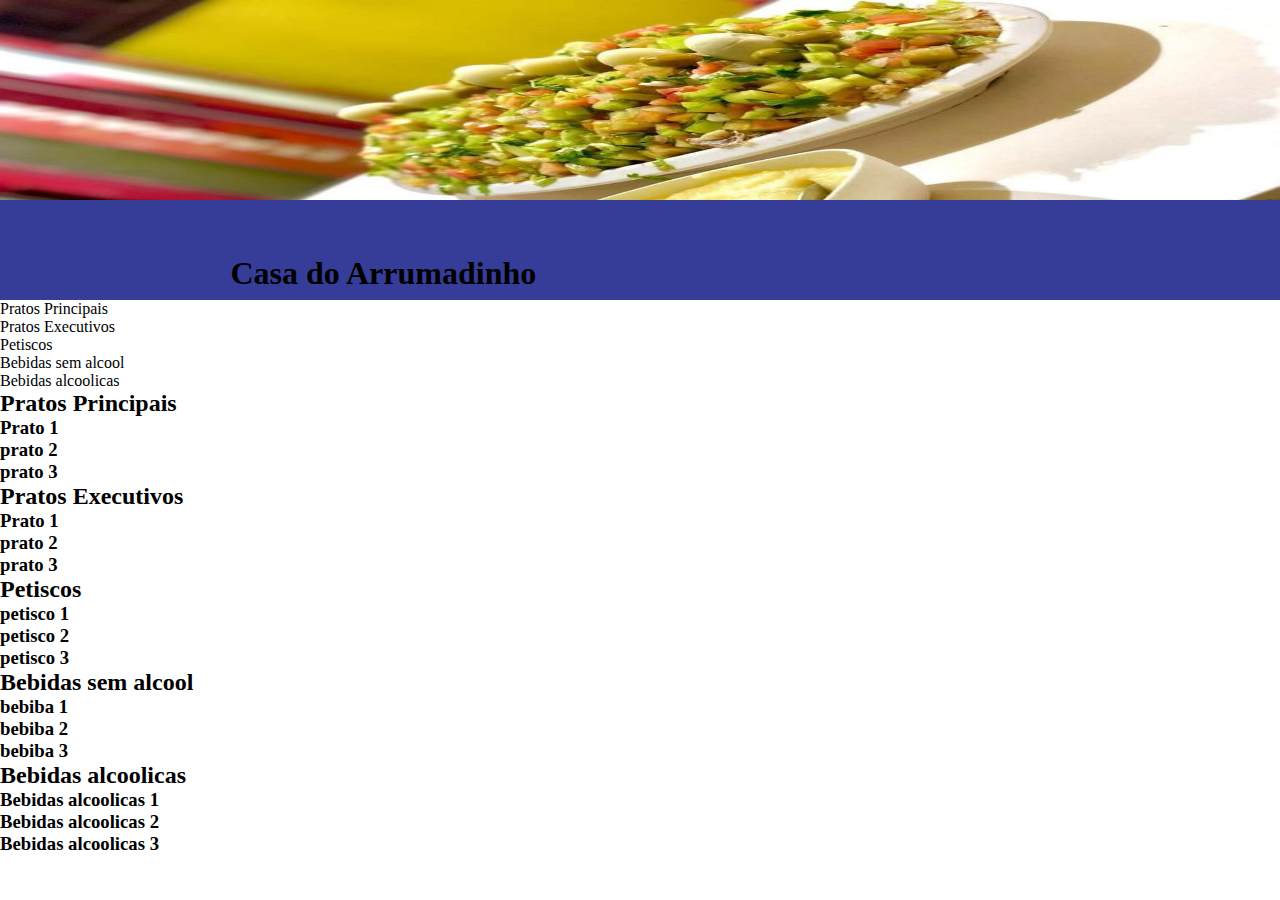
<file: teste001/index.html>
<!DOCTYPE html>
<html lang="pt-br">
<head>
    <meta charset="UTF-8">
    <meta http-equiv="X-UA-Compatible" content="IE=edge">
    <meta name="viewport" content="width=device-width, initial-scale=1.0">
    <title>Casa do Arrumadinho</title>
    <link rel="stylesheet" href="style.css">
    <style>
        @import url('https://fonts.googleapis.com/css2?family=Fredericka+the+Great&display=swap');
    </style>
</head>
<body>
    <header>
        <img src="imagens/arrumadinho.capa.jpg" alt="" id="arrumadinho.capa">
        <h1>Casa do Arrumadinho</h1>
        
    </header>
    <nav>
        <p>Pratos Principais</p>
        <p>Pratos Executivos</p>
        <p>Petiscos</p>
        <p>Bebidas sem alcool</p>
        <p>Bebidas alcoolicas</p>
    </nav>
    <main>
        <h2>Pratos Principais</h2>
        <h3>Prato 1</h3>
        <h3>prato 2</h3>
        <h3>prato 3</h3>

        <h2>Pratos Executivos</h2>
        <h3>Prato 1</h3>
        <h3>prato 2</h3>
        <h3>prato 3</h3>

        <h2>Petiscos</h2>
        <h3>petisco 1</h3>
        <h3>petisco 2</h3>
        <h3>petisco 3</h3>

        <h2>Bebidas sem alcool</h2>
        <h3>bebiba 1</h3>
        <h3>bebiba 2</h3>
        <h3>bebiba 3</h3>

        <h2>Bebidas alcoolicas</h2>
        <h3>Bebidas alcoolicas 1</h3>
        <h3>Bebidas alcoolicas 2</h3>
        <h3>Bebidas alcoolicas 3</h3
            
            >
    
</body>
</html>
</file>
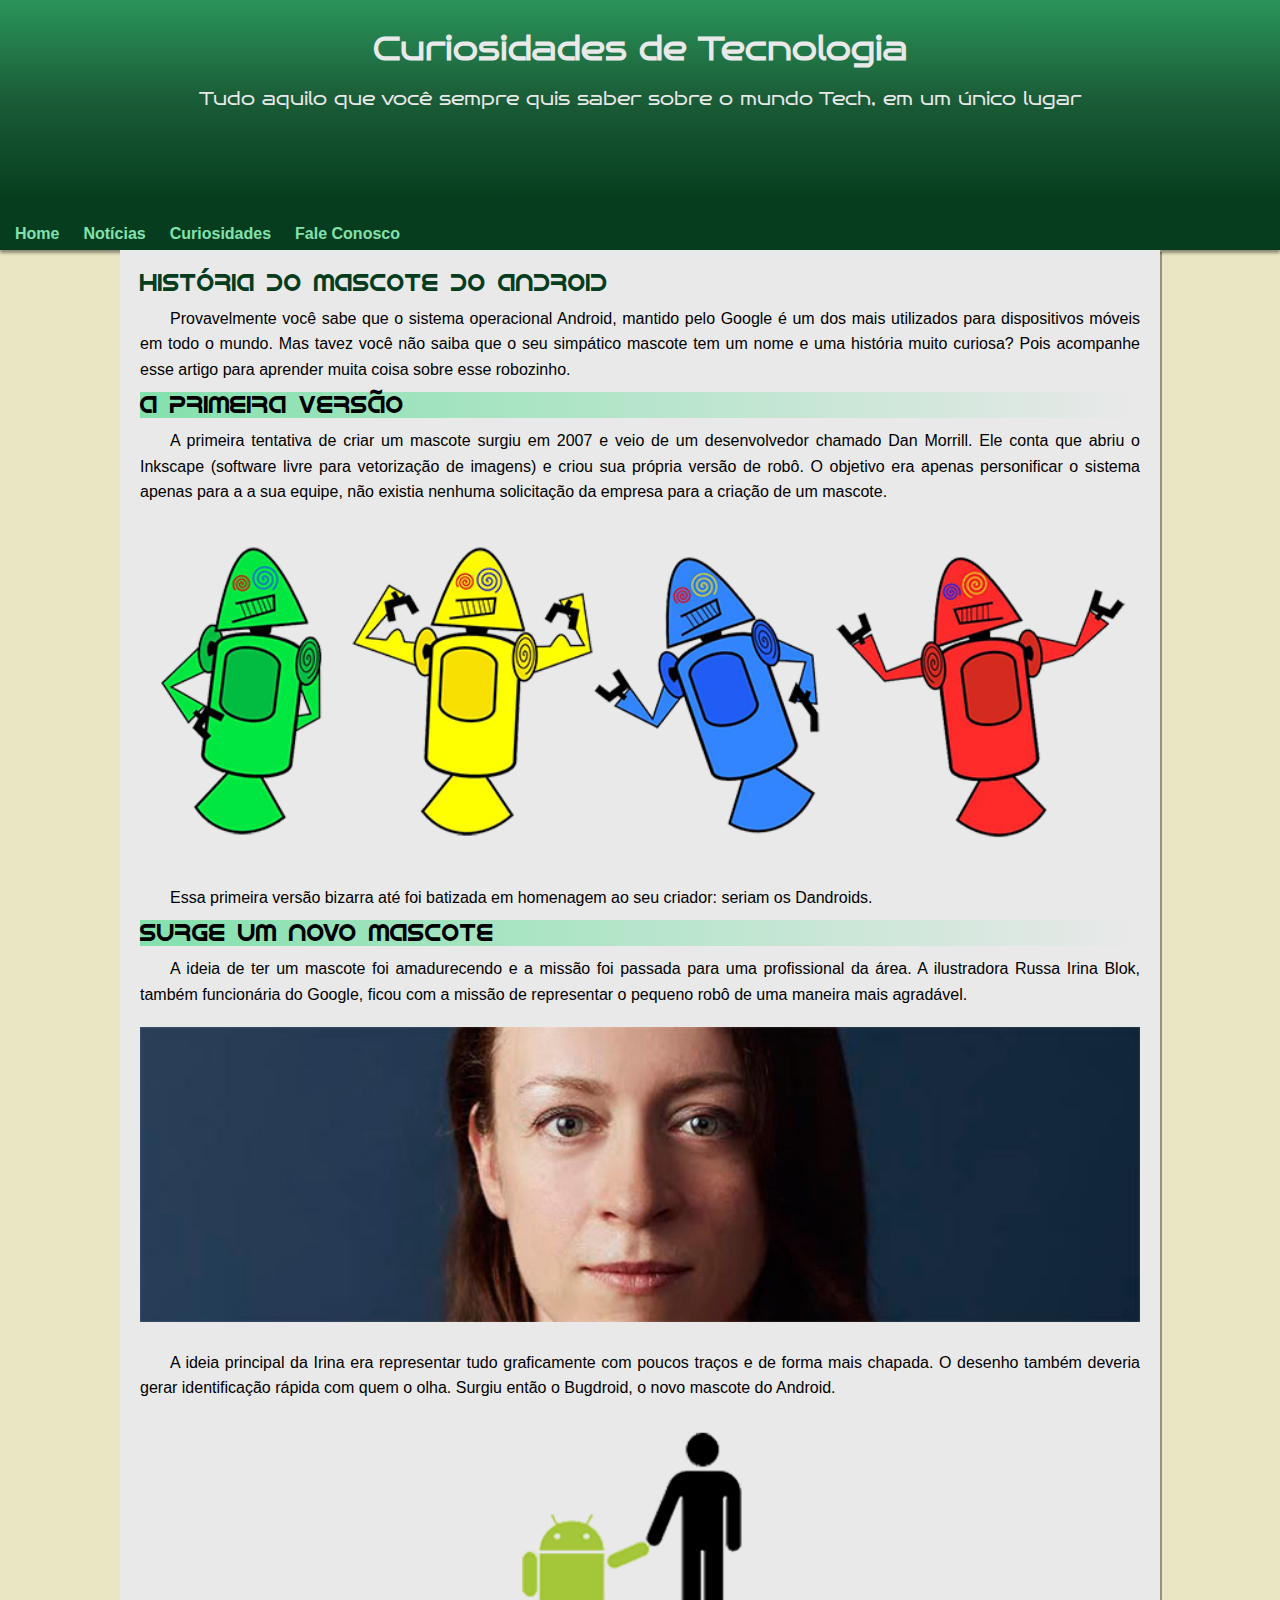
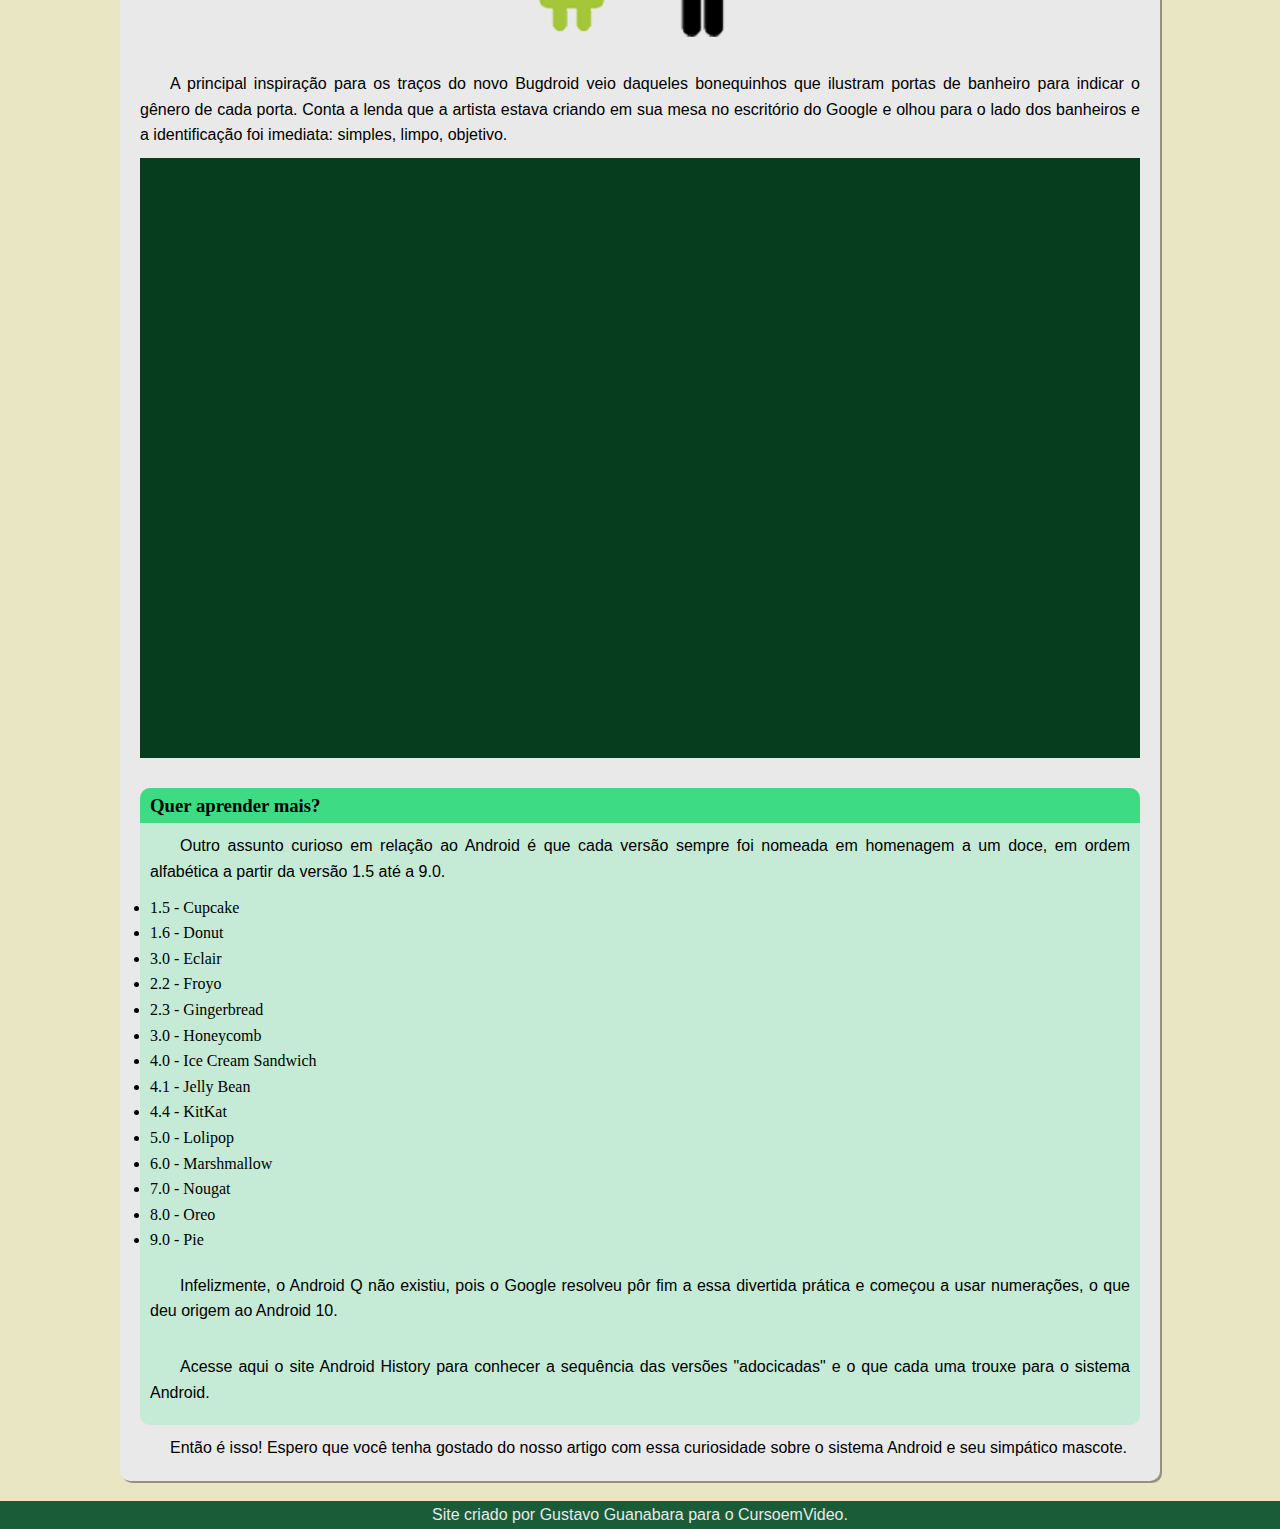
<file: teste002/index.html>
<!DOCTYPE html>
<html lang="pr-br">
<head>
    <meta charset="UTF-8">
    <meta http-equiv="X-UA-Compatible" content="IE=edge">
    <meta name="viewport" content="width=device-width, initial-scale=1.0">
    <title>teste android</title>
    <link rel="stylesheet" href="estilos/style.css">
    <style>
        @import url('https://fonts.googleapis.com/css2?family=Bruno+Ace&display=swap');

        @font-face {
            font-family: android;
            src: url('idroid.otf.otf') format('opentype');
        }


    </style>
</head>
<body>
    <header>
        <h1>Curiosidades de Tecnologia</h1>
        <p>Tudo aquilo que você sempre quis saber sobre o mundo Tech, em um único lugar</p>
    </header>

<nav>
    <a href="">Home</a>
    <a href="">Notícias</a>
    <a href="">Curiosidades</a>
    <a href="">Fale Conosco</a>
</nav>

<main>
    <h2 class="main-h2-1">História do Mascote do Android</h2>
    
    <p>Provavelmente você sabe que o sistema operacional Android, mantido pelo Google é um dos mais utilizados para dispositivos móveis em todo o mundo. Mas tavez você não saiba que o seu simpático mascote tem um nome e uma história muito curiosa? Pois acompanhe esse artigo para aprender muita coisa sobre esse robozinho.</p>
    
    <h2 class="main-h2">A primeira versão</h2>
    
    <p>A primeira tentativa de criar um mascote surgiu em 2007 e veio de um desenvolvedor chamado Dan Morrill. Ele conta que abriu o Inkscape (software livre para vetorização de imagens) e criou sua própria versão de robô. O objetivo era apenas personificar o sistema apenas para a a sua equipe, não existia nenhuma solicitação da empresa para a criação de um mascote.</p>
    
    <picture>
        <source media="(max-width: 600px)" srcset="imagens/droids2x2.png" type="image/png">
        <img src="imagens/droids1x4.png" alt="" class="image">
    </picture>
    
    <p>Essa primeira versão bizarra até foi batizada em homenagem ao seu criador: seriam os Dandroids.</p>
    
    <h2 class="main-h2">Surge um novo mascote</h2>
    
    <p>A ideia de ter um mascote foi amadurecendo e a missão foi passada para uma profissional da área. A ilustradora Russa Irina Blok, também funcionária do Google, ficou com a missão de representar o pequeno robô de uma maneira mais agradável.</p>
    
  <picture>
    <source media="(max-width: 600px)" srcset="imagens/irina-blok-estreita.jpg" type="image/jpeg">
    <img src="imagens/irina-blok-larga.jpg" alt="" class="image">
  </picture>
    
    <p>A ideia principal da Irina era representar tudo graficamente com poucos traços e de forma mais chapada. O desenho também deveria gerar identificação rápida com quem o olha. Surgiu então o Bugdroid, o novo mascote do Android.</p>
    
    <picture>
        <source media="(max-width: 330px)" srcset="imagens/bugdroid.png" type="image/"png>
        <img src="imagens/bugdroid.png" alt="" width="350px" height="230" class="image-p">
    </picture>
    
    <p>A principal inspiração para os traços do novo Bugdroid veio daqueles bonequinhos que ilustram portas de banheiro para indicar o gênero de cada porta. Conta a lenda que a artista estava criando em sua mesa no escritório do Google e olhou para o lado dos banheiros e a identificação foi imediata: simples, limpo, objetivo.</p>
    
    <nav class="nav-video">
        <iframe width="560" height="315" src="https://www.youtube.com/embed/l2UDgpLz20M" title="YouTube video player" frameborder="0" allow="accelerometer; autoplay; clipboard-write; encrypted-media; gyroscope; picture-in-picture; web-share" allowfullscreen class="video-nav"></iframe>
    </nav>

    <section>
        <h3>Quer aprender mais?</h3>
        <p>Outro assunto curioso em relação ao Android é que cada versão sempre foi nomeada em homenagem a um doce, em ordem alfabética a partir da versão 1.5 até a 9.0.</p>

        <ul>
            <li>1.5 - Cupcake</li>
            <li>1.6 - Donut</li>
            <li>3.0 - Eclair</li>
            <li>2.2 - Froyo</li>
            <li>2.3 - Gingerbread</li>
            <li>3.0 - Honeycomb</li>
            <li>4.0 - Ice Cream Sandwich</li>
            <li>4.1 - Jelly Bean</li>
            <li>4.4 - KitKat</li>
            <li>5.0 - Lolipop</li>
            <li>6.0 - Marshmallow</li>
            <li>7.0 - Nougat</li>
            <li>8.0 - Oreo</li>
            <li>9.0 - Pie</li>
        </ul>

 
        <p>Infelizmente, o Android Q não existiu, pois o Google resolveu pôr fim a essa divertida prática e começou a usar numerações, o que deu origem ao Android 10.</p>

        <p>Acesse aqui o site Android History para conhecer a sequência das versões "adocicadas" e o que cada uma trouxe para o sistema Android.</p>
    </section>
    
        <aside>
            <p>Então é isso! Espero que você tenha gostado do nosso artigo com essa curiosidade sobre o sistema Android e seu simpático mascote.</p>
        </aside>
</main>
            
    <footer>
        <p>Site criado por Gustavo Guanabara para o CursoemVideo.</p>
    </footer>
    
</body>
</html>
</file>
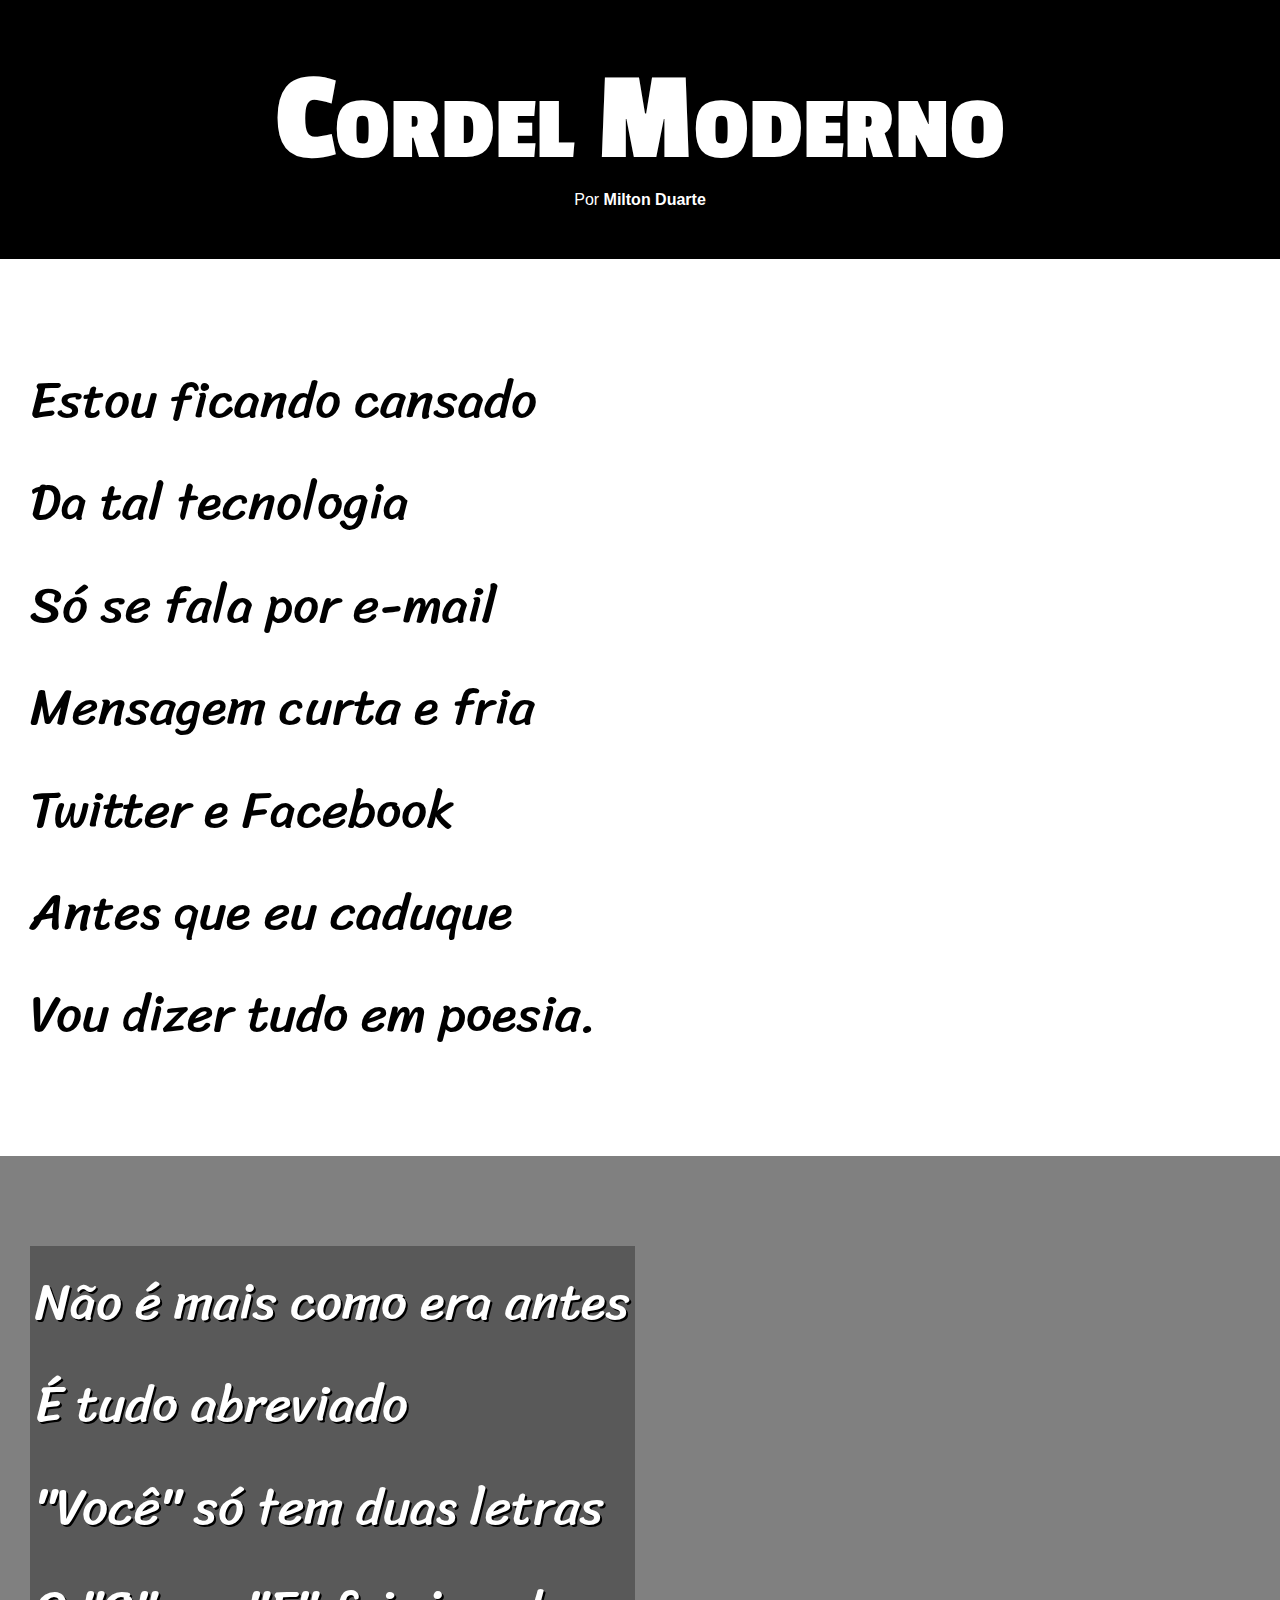
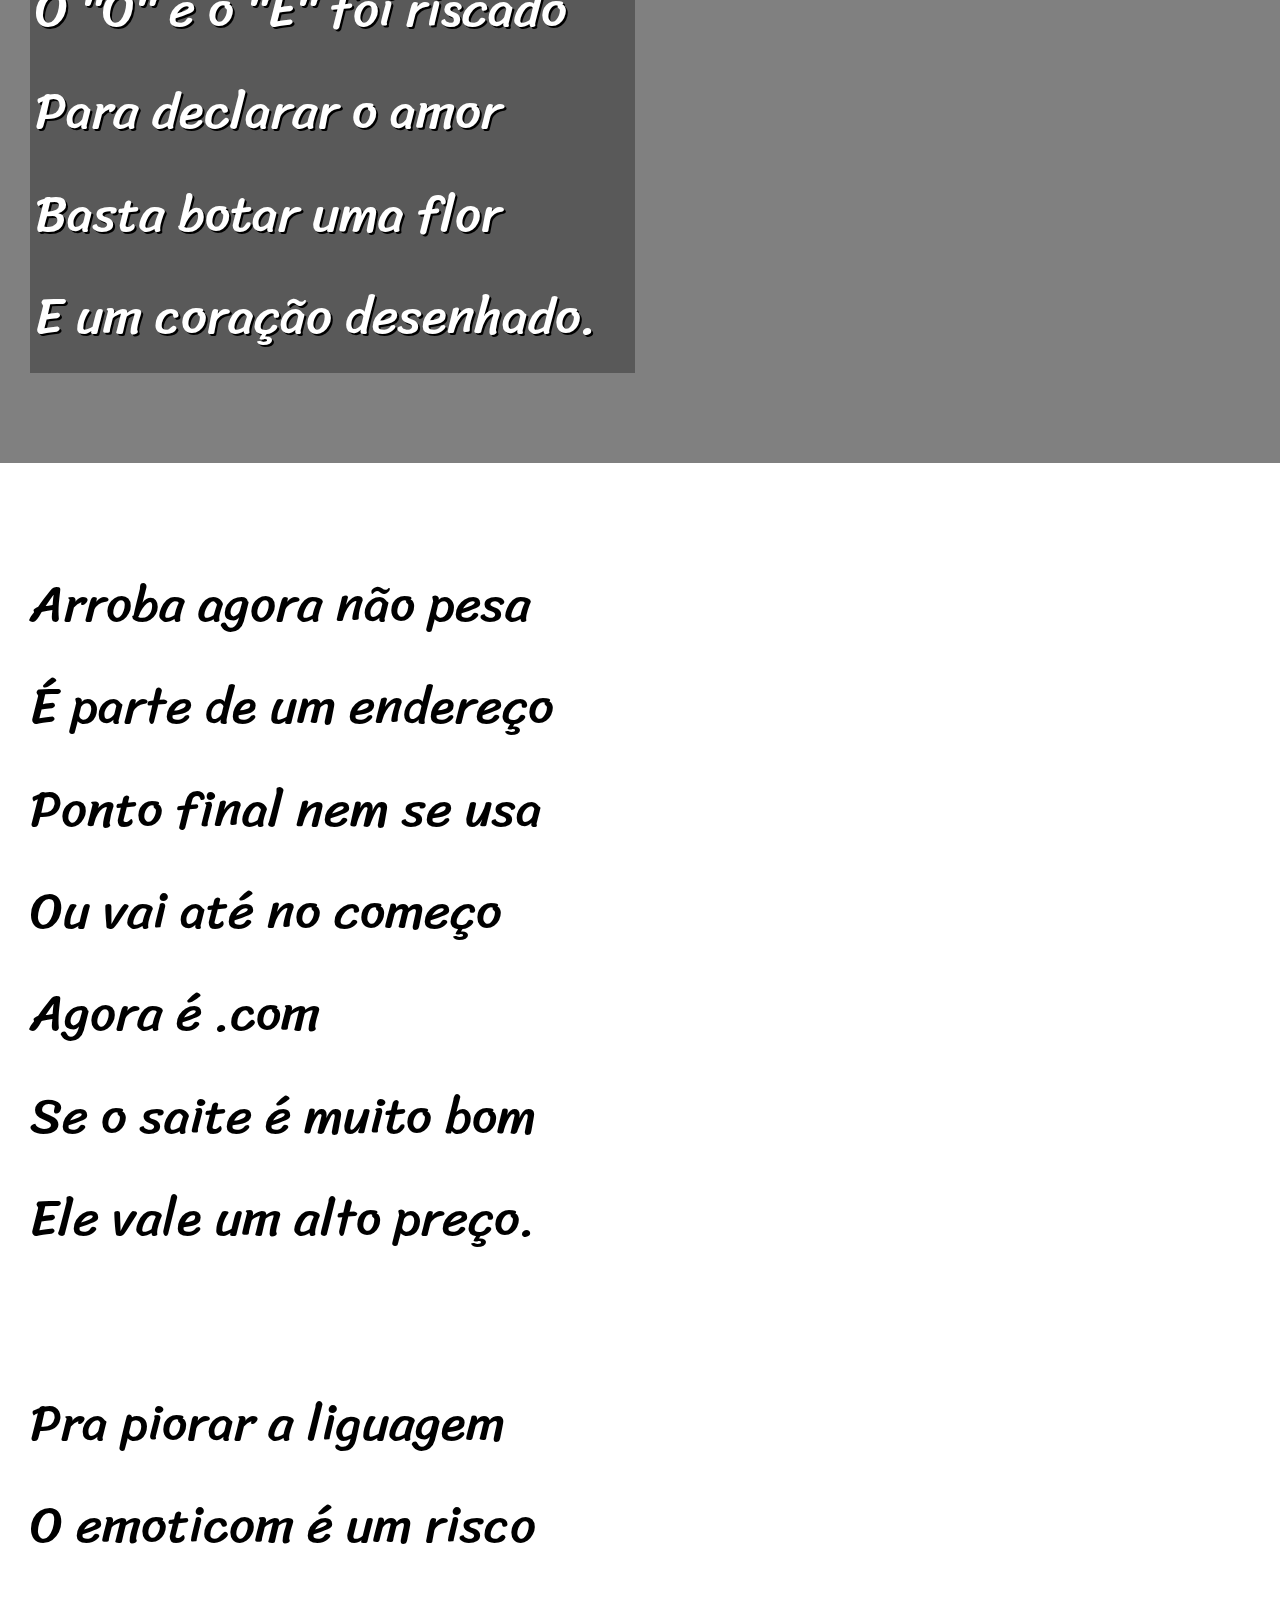
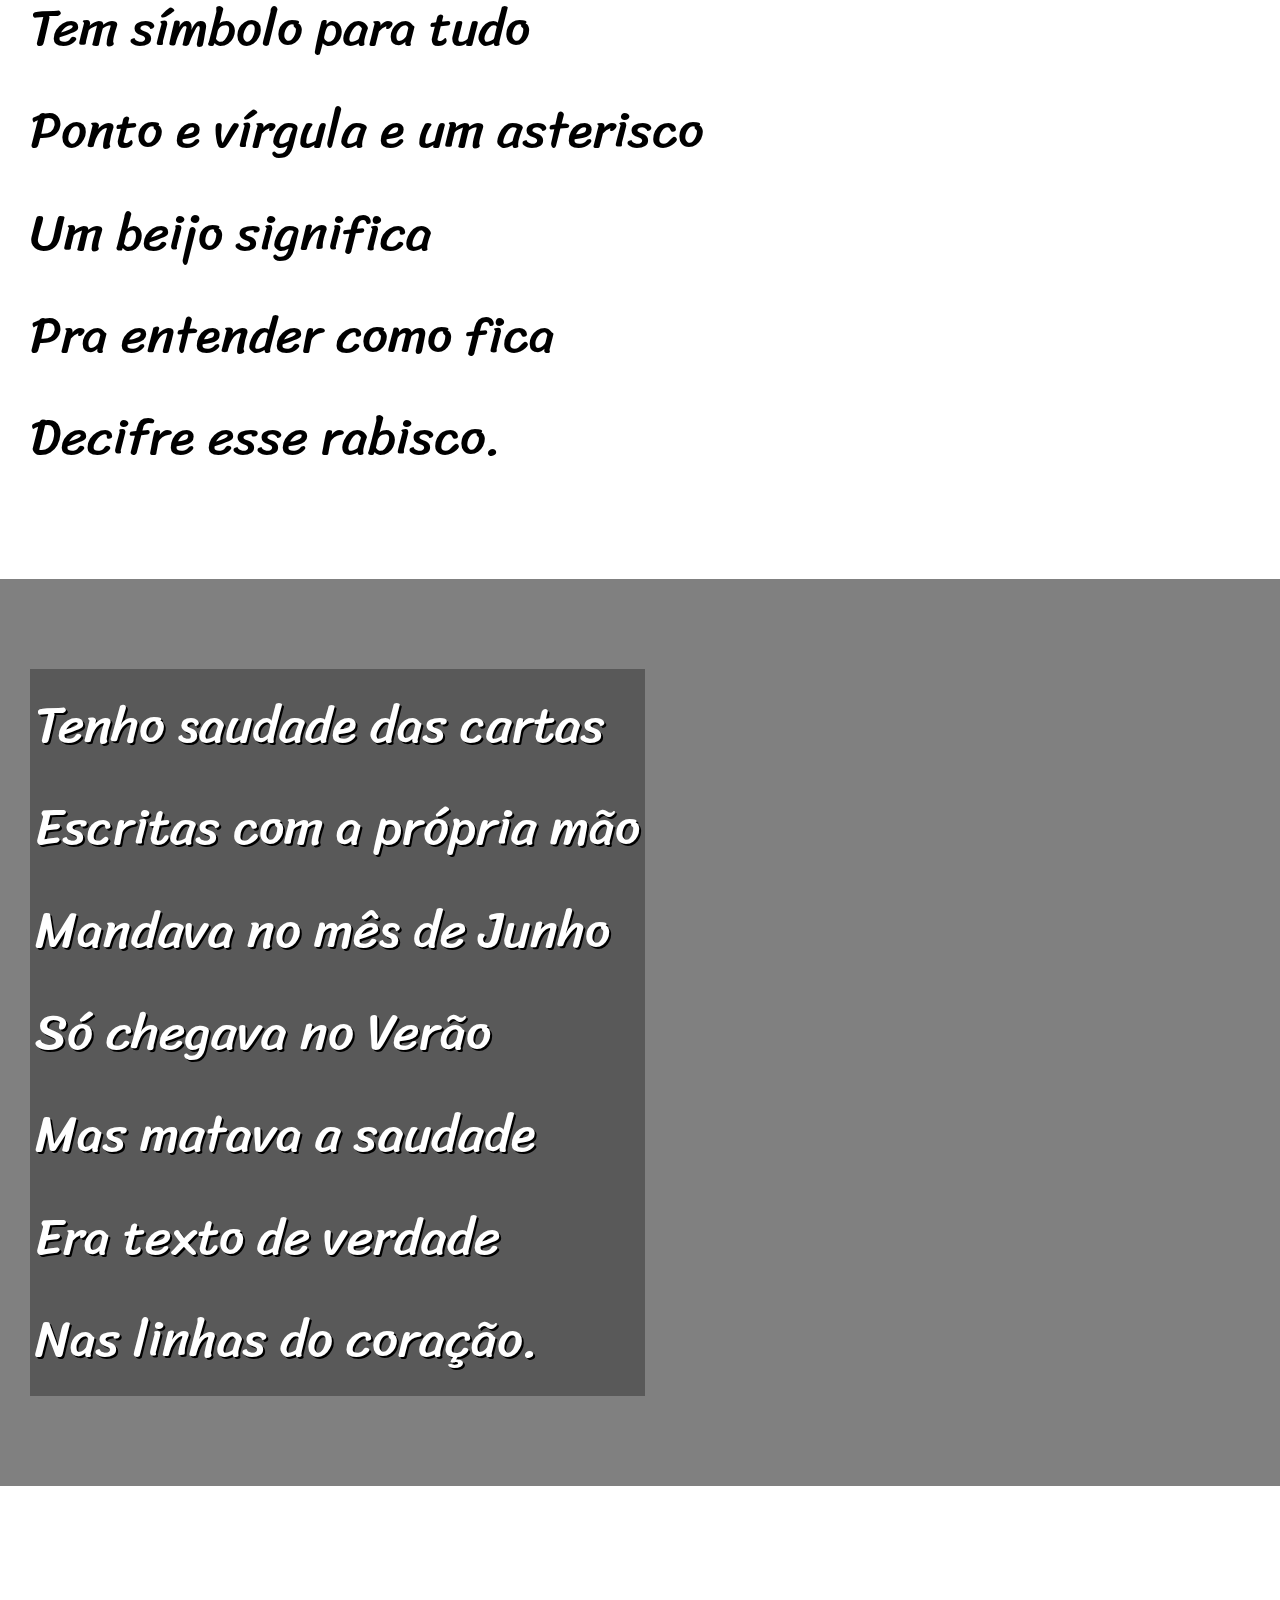
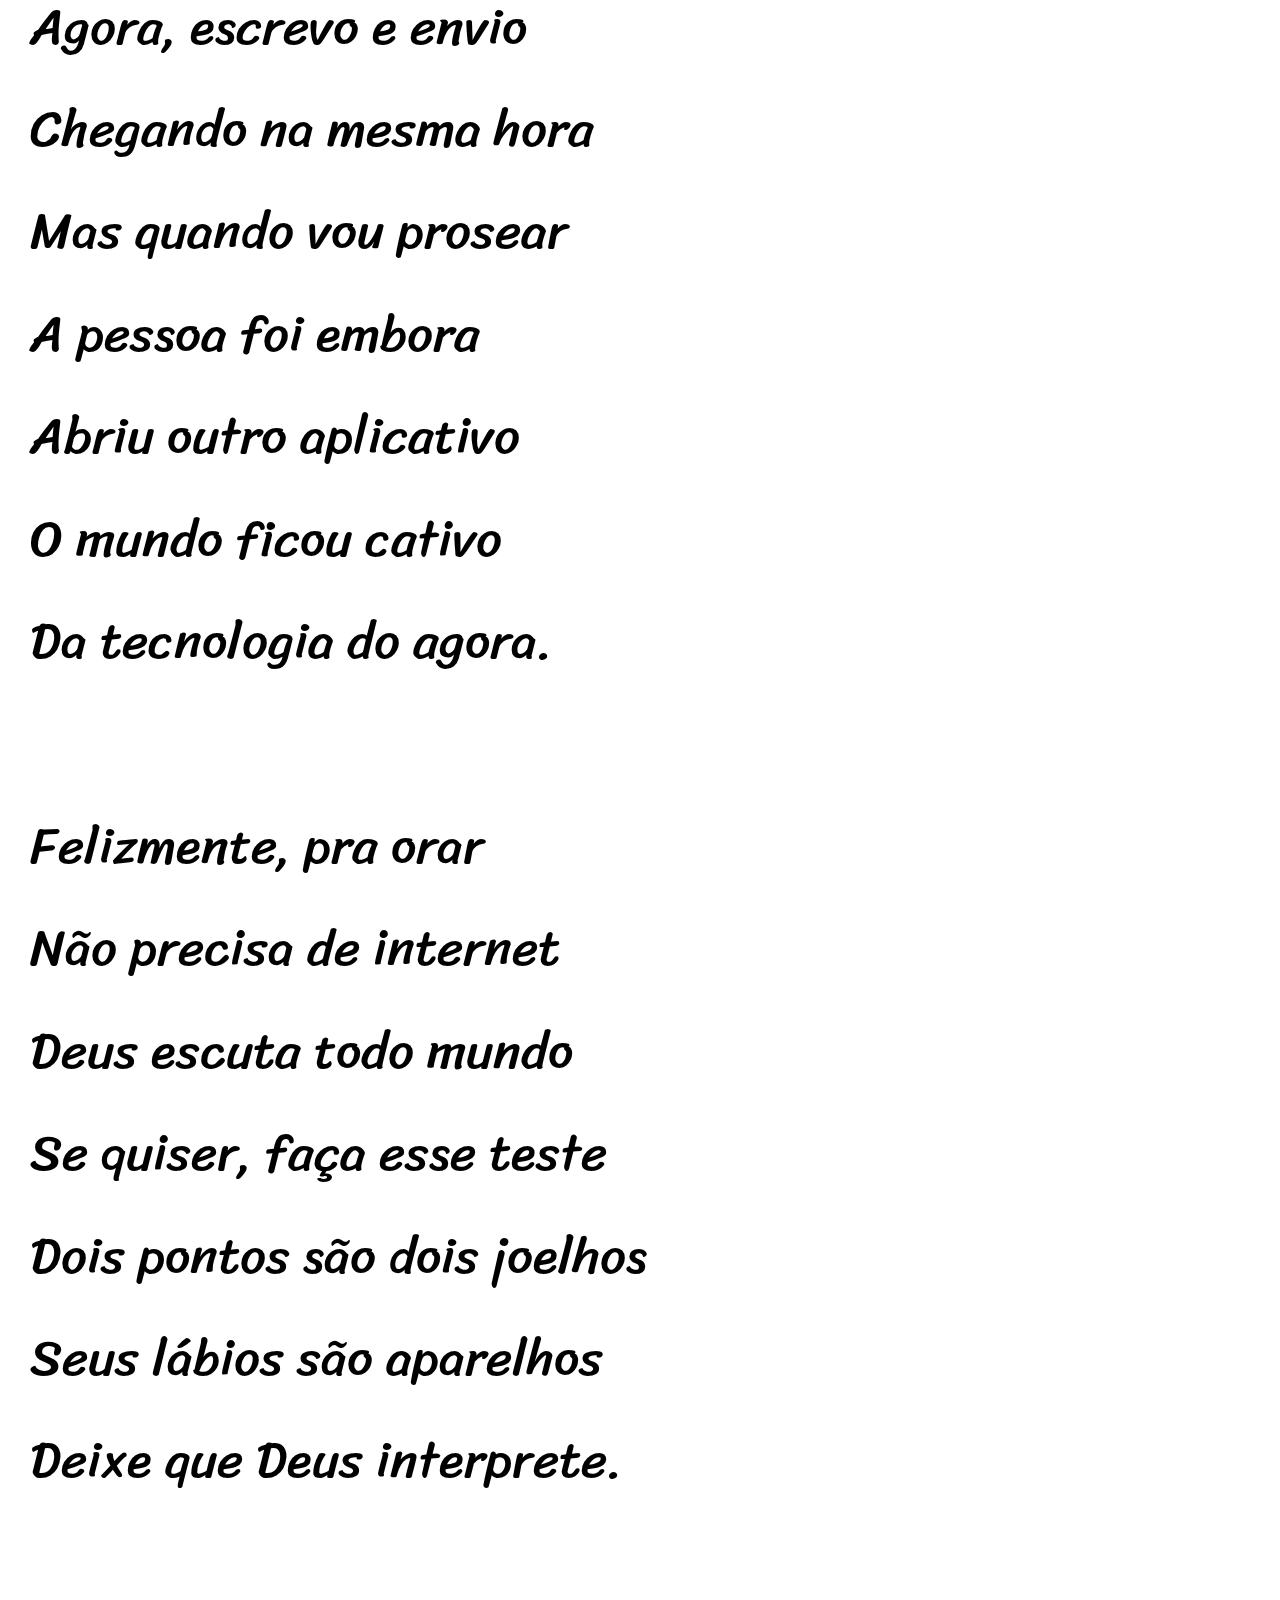
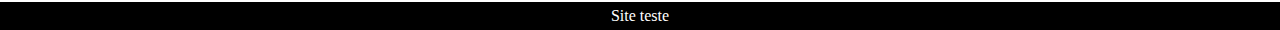
<file: teste003/index.html>
<!DOCTYPE html>
<html lang="pt-br">
<head>
    <meta charset="UTF-8">
    <meta http-equiv="X-UA-Compatible" content="IE=edge">
    <meta name="viewport" content="width=device-width, initial-scale=1.0">
    <title>teste cordel</title>
    <link rel="stylesheet" href="estilo/style.css">
    <style>
        @import url('https://fonts.googleapis.com/css2?family=Passion+One:wght@700&display=swap');

        @import url('https://fonts.googleapis.com/css2?family=Sriracha&display=swap');
    
    </style>

</head>
<body>

    <header>
        <h1>Cordel Moderno</h1>
        <p>Por <a href="https://www.recantodasletras.com.br/poesias/3186743" target="_blank"><strong>Milton Duarte</strong></a></p>
        
    </header>

    <section class="normal">
        <p>
            Estou ficando cansado <br>
            Da tal tecnologia <br>
            Só se fala por e-mail <br>
            Mensagem curta e fria <br>
            Twitter e Facebook <br>
            Antes que eu caduque <br>
            Vou dizer tudo em poesia. <br>
        </p>
    </section>

        <section class="image" id="img01">
            <p>
                Não é mais como era antes <br>
                É tudo abreviado <br>
                "Você" só tem duas letras <br>
                O "O" e o "E" foi riscado <br>
                Para declarar o amor <br>
                Basta botar uma flor <br>
                E um coração desenhado. <br>
            </p>
        </section>

    <section class="normal">
        <p>
            Arroba agora não pesa <br>
            É parte de um endereço <br>
            Ponto final nem se usa <br>
            Ou vai até no começo <br>
            Agora é .com <br>
            Se o saite é muito bom <br>
            Ele vale um alto preço. <br>
                    <br>
            Pra piorar a liguagem <br>
            O emoticom é um risco <br>
            Tem símbolo para tudo <br>
            Ponto e vírgula e um asterisco <br>
            Um beijo significa <br>
            Pra entender como fica <br>
            Decifre esse rabisco. <br>
        </p>
    </section>

        <section class="image" id="img02">
            <p>
                Tenho saudade das cartas <br>
                Escritas com a própria mão <br>
                Mandava no mês de Junho <br>
                Só chegava no Verão <br>
                Mas matava a saudade <br>
                Era texto de verdade <br>
                Nas linhas do coração. <br>
            </p>
        </section>

    <section class="normal">
        <p>
            Agora, escrevo e envio <br>
            Chegando na mesma hora <br>
            Mas quando vou prosear <br>
            A pessoa foi embora <br>
            Abriu outro aplicativo <br>
            O mundo ficou cativo <br>
            Da tecnologia do agora. <br>
                    <br>
            Felizmente, pra orar <br>
            Não precisa de internet <br>
            Deus escuta todo mundo <br>
            Se quiser, faça esse teste <br>
            Dois pontos são dois joelhos <br>
            Seus lábios são aparelhos <br>
            Deixe que Deus interprete. <br> 
        </p>
    </section>

    <footer>
        <p>Site teste</p>
    </footer>

</body>
</html>
</file>
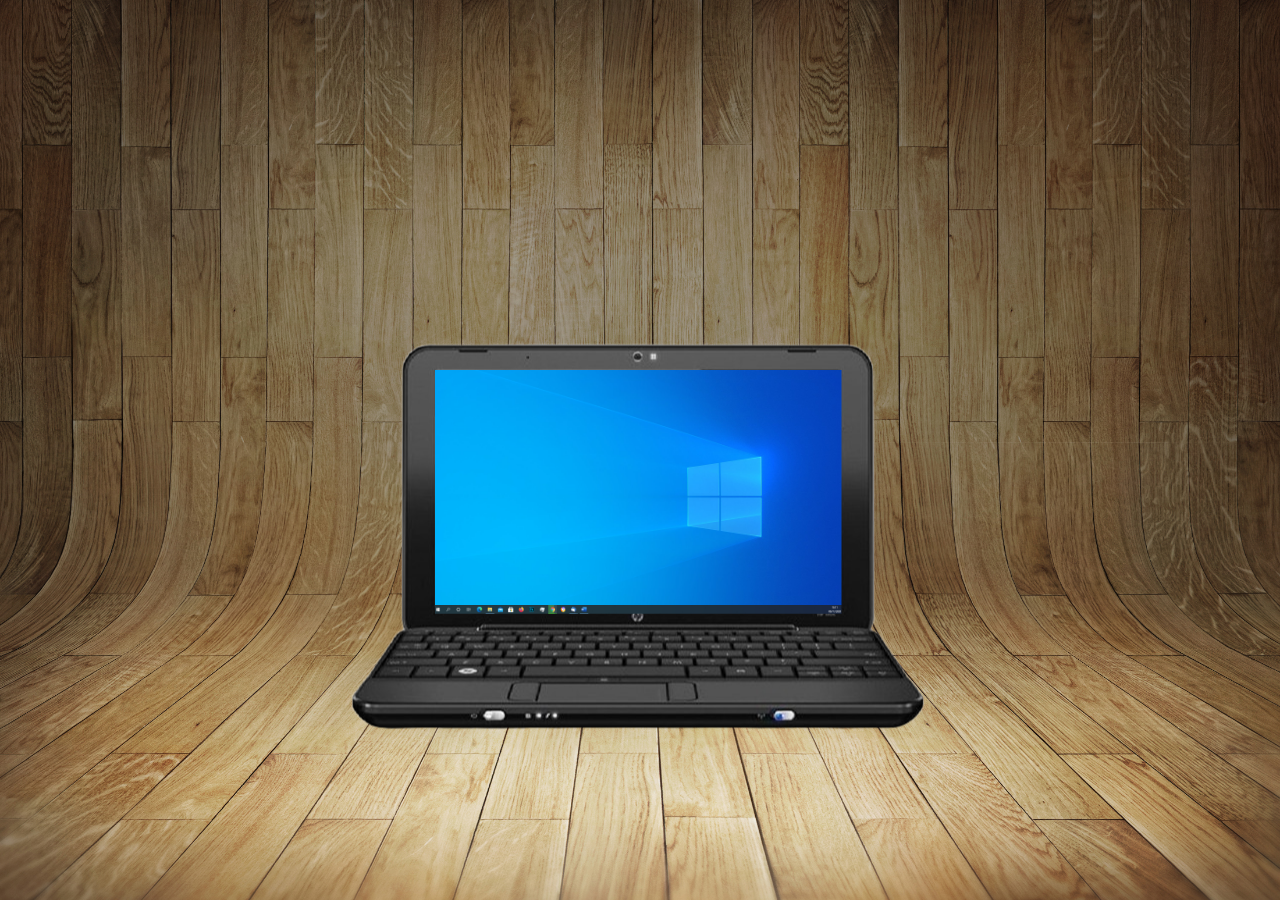
<file: teste004/index.html>
<!DOCTYPE html>
<html lang="pt-br">
<head>
    <meta charset="UTF-8">
    <meta http-equiv="X-UA-Compatible" content="IE=edge">
    <meta name="viewport" content="width=device-width, initial-scale=1.0">
    <title>Teste iframe celular</title>
    <link rel="stylesheet" href="estilo/style.css">
    <link rel="shortcut icon" href="favicon/favicon.ico" type="image/x-icon">
</head>
<body>
    <main>
        <section id="telefone">
                <picture>
                    <source media="(max-width: 600px)" srcset="imagens/frame-tablet.png" type="image/png">
                    <img src="imagens/frame-notebook-600px.png" alt="">
                </picture>
            <section id="iframe-tela">
                <iframe src="paginas-telas/home.html" frameborder="0" name="tela"></iframe>
            </section>
        </section>
    </main>

</body>
</html>
</file>
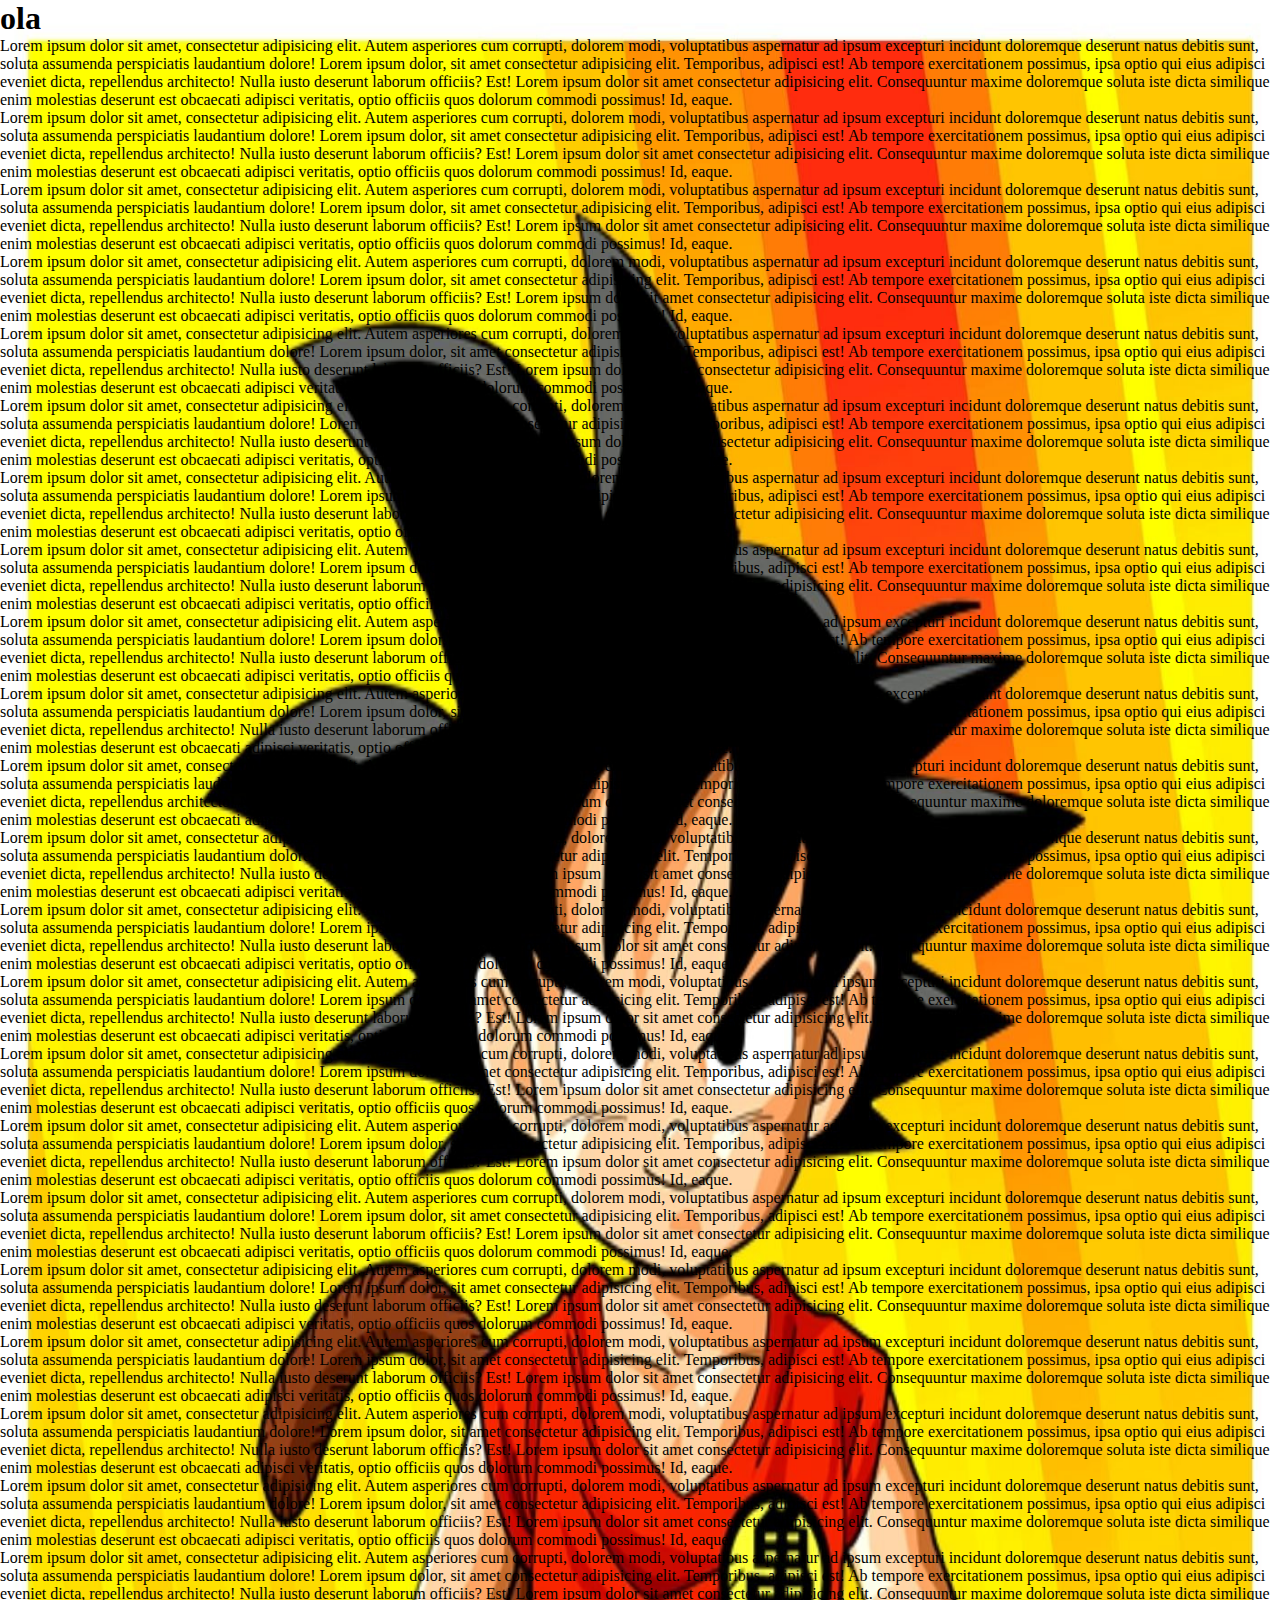
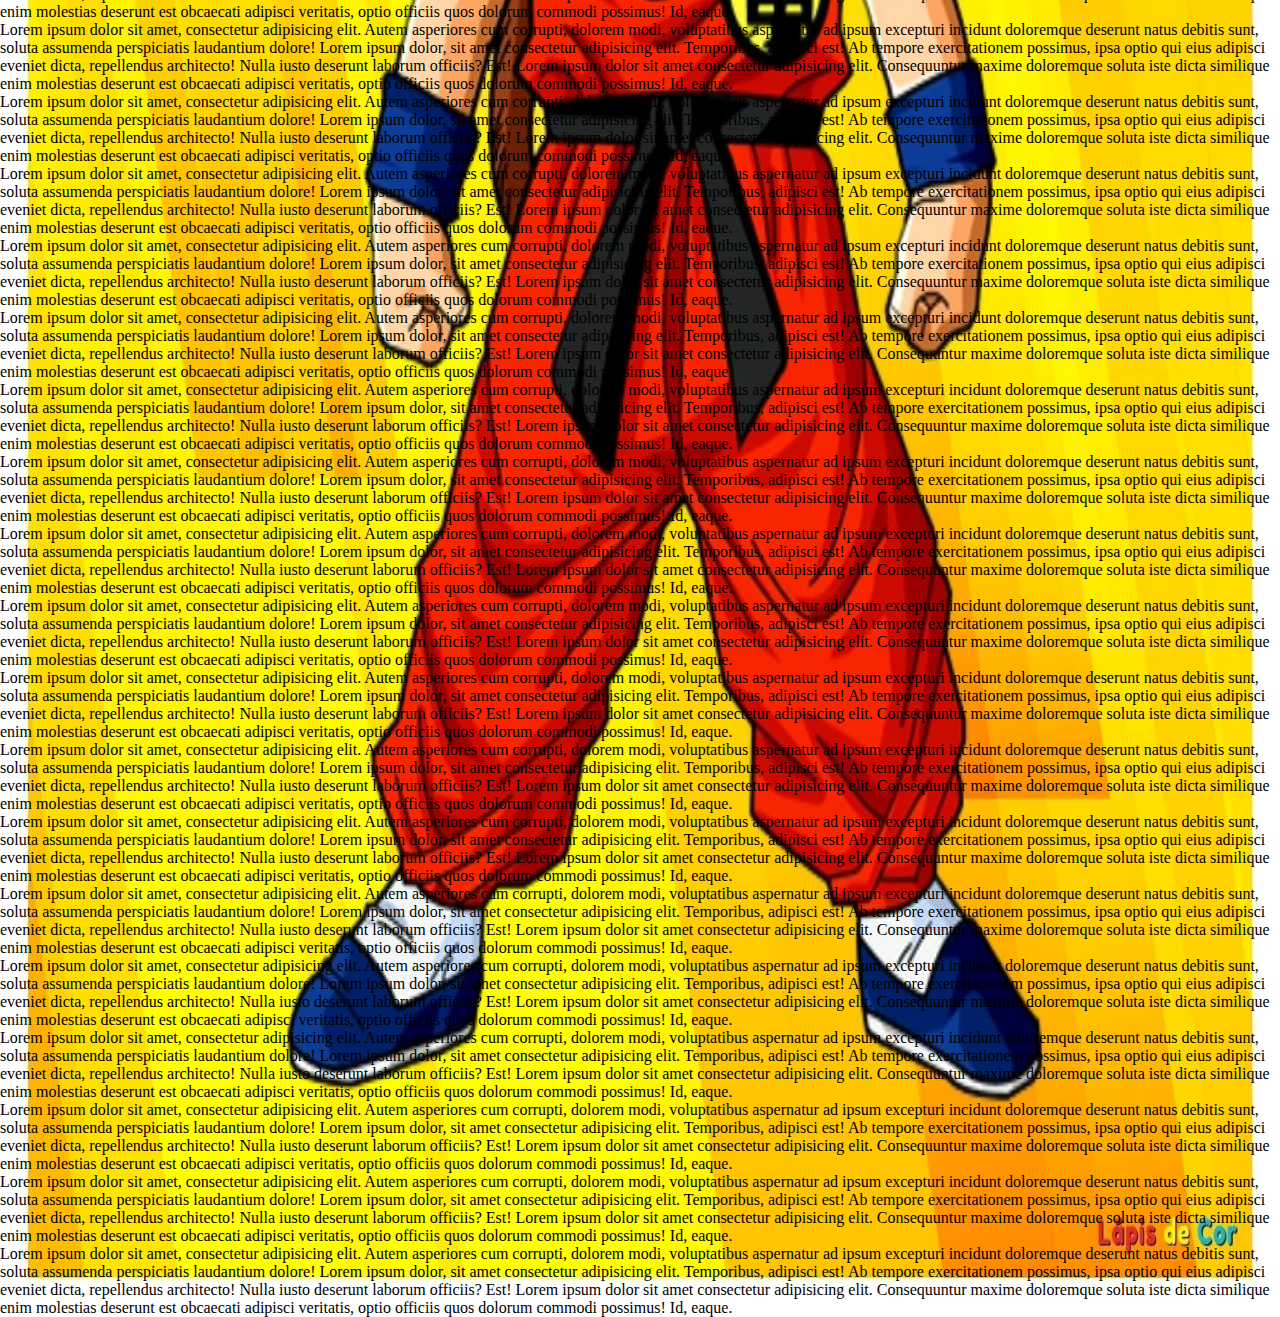
<file: teste-site001/imagem-teste.html>
<!DOCTYPE html>
<html lang="pt-br">
<head>
    <meta charset="UTF-8">
    <meta http-equiv="X-UA-Compatible" content="IE=edge">
    <meta name="viewport" content="width=device-width, initial-scale=1.0">
    <title>imagem teste</title>
    <style>
        * {
            margin: 0px;
            padding: 0px;
        }
        body {
            background-image: url(imagens/imagem-teste-fundo.jpg);
            background-size: 100% 100%;
            background-repeat: no-repeat;
        }
    </style>
</head>
<body>
    <h1>ola</h1>
    <p>Lorem ipsum dolor sit amet, consectetur adipisicing elit. Autem asperiores cum corrupti, dolorem modi, voluptatibus aspernatur ad ipsum excepturi incidunt doloremque deserunt natus debitis sunt, soluta assumenda perspiciatis laudantium dolore! Lorem ipsum dolor, sit amet consectetur adipisicing elit. Temporibus, adipisci est! Ab tempore exercitationem possimus, ipsa optio qui eius adipisci eveniet dicta, repellendus architecto! Nulla iusto deserunt laborum officiis? Est! Lorem ipsum dolor sit amet consectetur adipisicing elit. Consequuntur maxime doloremque soluta iste dicta similique enim molestias deserunt est obcaecati adipisci veritatis, optio officiis quos dolorum commodi possimus! Id, eaque.</p>
    <p>Lorem ipsum dolor sit amet, consectetur adipisicing elit. Autem asperiores cum corrupti, dolorem modi, voluptatibus aspernatur ad ipsum excepturi incidunt doloremque deserunt natus debitis sunt, soluta assumenda perspiciatis laudantium dolore! Lorem ipsum dolor, sit amet consectetur adipisicing elit. Temporibus, adipisci est! Ab tempore exercitationem possimus, ipsa optio qui eius adipisci eveniet dicta, repellendus architecto! Nulla iusto deserunt laborum officiis? Est! Lorem ipsum dolor sit amet consectetur adipisicing elit. Consequuntur maxime doloremque soluta iste dicta similique enim molestias deserunt est obcaecati adipisci veritatis, optio officiis quos dolorum commodi possimus! Id, eaque.</p>
    <p>Lorem ipsum dolor sit amet, consectetur adipisicing elit. Autem asperiores cum corrupti, dolorem modi, voluptatibus aspernatur ad ipsum excepturi incidunt doloremque deserunt natus debitis sunt, soluta assumenda perspiciatis laudantium dolore! Lorem ipsum dolor, sit amet consectetur adipisicing elit. Temporibus, adipisci est! Ab tempore exercitationem possimus, ipsa optio qui eius adipisci eveniet dicta, repellendus architecto! Nulla iusto deserunt laborum officiis? Est! Lorem ipsum dolor sit amet consectetur adipisicing elit. Consequuntur maxime doloremque soluta iste dicta similique enim molestias deserunt est obcaecati adipisci veritatis, optio officiis quos dolorum commodi possimus! Id, eaque.</p>
    <p>Lorem ipsum dolor sit amet, consectetur adipisicing elit. Autem asperiores cum corrupti, dolorem modi, voluptatibus aspernatur ad ipsum excepturi incidunt doloremque deserunt natus debitis sunt, soluta assumenda perspiciatis laudantium dolore! Lorem ipsum dolor, sit amet consectetur adipisicing elit. Temporibus, adipisci est! Ab tempore exercitationem possimus, ipsa optio qui eius adipisci eveniet dicta, repellendus architecto! Nulla iusto deserunt laborum officiis? Est! Lorem ipsum dolor sit amet consectetur adipisicing elit. Consequuntur maxime doloremque soluta iste dicta similique enim molestias deserunt est obcaecati adipisci veritatis, optio officiis quos dolorum commodi possimus! Id, eaque.</p>
    <p>Lorem ipsum dolor sit amet, consectetur adipisicing elit. Autem asperiores cum corrupti, dolorem modi, voluptatibus aspernatur ad ipsum excepturi incidunt doloremque deserunt natus debitis sunt, soluta assumenda perspiciatis laudantium dolore! Lorem ipsum dolor, sit amet consectetur adipisicing elit. Temporibus, adipisci est! Ab tempore exercitationem possimus, ipsa optio qui eius adipisci eveniet dicta, repellendus architecto! Nulla iusto deserunt laborum officiis? Est! Lorem ipsum dolor sit amet consectetur adipisicing elit. Consequuntur maxime doloremque soluta iste dicta similique enim molestias deserunt est obcaecati adipisci veritatis, optio officiis quos dolorum commodi possimus! Id, eaque.</p>
    <p>Lorem ipsum dolor sit amet, consectetur adipisicing elit. Autem asperiores cum corrupti, dolorem modi, voluptatibus aspernatur ad ipsum excepturi incidunt doloremque deserunt natus debitis sunt, soluta assumenda perspiciatis laudantium dolore! Lorem ipsum dolor, sit amet consectetur adipisicing elit. Temporibus, adipisci est! Ab tempore exercitationem possimus, ipsa optio qui eius adipisci eveniet dicta, repellendus architecto! Nulla iusto deserunt laborum officiis? Est! Lorem ipsum dolor sit amet consectetur adipisicing elit. Consequuntur maxime doloremque soluta iste dicta similique enim molestias deserunt est obcaecati adipisci veritatis, optio officiis quos dolorum commodi possimus! Id, eaque.</p>
    <p>Lorem ipsum dolor sit amet, consectetur adipisicing elit. Autem asperiores cum corrupti, dolorem modi, voluptatibus aspernatur ad ipsum excepturi incidunt doloremque deserunt natus debitis sunt, soluta assumenda perspiciatis laudantium dolore! Lorem ipsum dolor, sit amet consectetur adipisicing elit. Temporibus, adipisci est! Ab tempore exercitationem possimus, ipsa optio qui eius adipisci eveniet dicta, repellendus architecto! Nulla iusto deserunt laborum officiis? Est! Lorem ipsum dolor sit amet consectetur adipisicing elit. Consequuntur maxime doloremque soluta iste dicta similique enim molestias deserunt est obcaecati adipisci veritatis, optio officiis quos dolorum commodi possimus! Id, eaque.</p>
    <p>Lorem ipsum dolor sit amet, consectetur adipisicing elit. Autem asperiores cum corrupti, dolorem modi, voluptatibus aspernatur ad ipsum excepturi incidunt doloremque deserunt natus debitis sunt, soluta assumenda perspiciatis laudantium dolore! Lorem ipsum dolor, sit amet consectetur adipisicing elit. Temporibus, adipisci est! Ab tempore exercitationem possimus, ipsa optio qui eius adipisci eveniet dicta, repellendus architecto! Nulla iusto deserunt laborum officiis? Est! Lorem ipsum dolor sit amet consectetur adipisicing elit. Consequuntur maxime doloremque soluta iste dicta similique enim molestias deserunt est obcaecati adipisci veritatis, optio officiis quos dolorum commodi possimus! Id, eaque.</p>
    <p>Lorem ipsum dolor sit amet, consectetur adipisicing elit. Autem asperiores cum corrupti, dolorem modi, voluptatibus aspernatur ad ipsum excepturi incidunt doloremque deserunt natus debitis sunt, soluta assumenda perspiciatis laudantium dolore! Lorem ipsum dolor, sit amet consectetur adipisicing elit. Temporibus, adipisci est! Ab tempore exercitationem possimus, ipsa optio qui eius adipisci eveniet dicta, repellendus architecto! Nulla iusto deserunt laborum officiis? Est! Lorem ipsum dolor sit amet consectetur adipisicing elit. Consequuntur maxime doloremque soluta iste dicta similique enim molestias deserunt est obcaecati adipisci veritatis, optio officiis quos dolorum commodi possimus! Id, eaque.</p>
    <p>Lorem ipsum dolor sit amet, consectetur adipisicing elit. Autem asperiores cum corrupti, dolorem modi, voluptatibus aspernatur ad ipsum excepturi incidunt doloremque deserunt natus debitis sunt, soluta assumenda perspiciatis laudantium dolore! Lorem ipsum dolor, sit amet consectetur adipisicing elit. Temporibus, adipisci est! Ab tempore exercitationem possimus, ipsa optio qui eius adipisci eveniet dicta, repellendus architecto! Nulla iusto deserunt laborum officiis? Est! Lorem ipsum dolor sit amet consectetur adipisicing elit. Consequuntur maxime doloremque soluta iste dicta similique enim molestias deserunt est obcaecati adipisci veritatis, optio officiis quos dolorum commodi possimus! Id, eaque.</p>
    <p>Lorem ipsum dolor sit amet, consectetur adipisicing elit. Autem asperiores cum corrupti, dolorem modi, voluptatibus aspernatur ad ipsum excepturi incidunt doloremque deserunt natus debitis sunt, soluta assumenda perspiciatis laudantium dolore! Lorem ipsum dolor, sit amet consectetur adipisicing elit. Temporibus, adipisci est! Ab tempore exercitationem possimus, ipsa optio qui eius adipisci eveniet dicta, repellendus architecto! Nulla iusto deserunt laborum officiis? Est! Lorem ipsum dolor sit amet consectetur adipisicing elit. Consequuntur maxime doloremque soluta iste dicta similique enim molestias deserunt est obcaecati adipisci veritatis, optio officiis quos dolorum commodi possimus! Id, eaque.</p>
    <p>Lorem ipsum dolor sit amet, consectetur adipisicing elit. Autem asperiores cum corrupti, dolorem modi, voluptatibus aspernatur ad ipsum excepturi incidunt doloremque deserunt natus debitis sunt, soluta assumenda perspiciatis laudantium dolore! Lorem ipsum dolor, sit amet consectetur adipisicing elit. Temporibus, adipisci est! Ab tempore exercitationem possimus, ipsa optio qui eius adipisci eveniet dicta, repellendus architecto! Nulla iusto deserunt laborum officiis? Est! Lorem ipsum dolor sit amet consectetur adipisicing elit. Consequuntur maxime doloremque soluta iste dicta similique enim molestias deserunt est obcaecati adipisci veritatis, optio officiis quos dolorum commodi possimus! Id, eaque.</p>
    <p>Lorem ipsum dolor sit amet, consectetur adipisicing elit. Autem asperiores cum corrupti, dolorem modi, voluptatibus aspernatur ad ipsum excepturi incidunt doloremque deserunt natus debitis sunt, soluta assumenda perspiciatis laudantium dolore! Lorem ipsum dolor, sit amet consectetur adipisicing elit. Temporibus, adipisci est! Ab tempore exercitationem possimus, ipsa optio qui eius adipisci eveniet dicta, repellendus architecto! Nulla iusto deserunt laborum officiis? Est! Lorem ipsum dolor sit amet consectetur adipisicing elit. Consequuntur maxime doloremque soluta iste dicta similique enim molestias deserunt est obcaecati adipisci veritatis, optio officiis quos dolorum commodi possimus! Id, eaque.</p>
    <p>Lorem ipsum dolor sit amet, consectetur adipisicing elit. Autem asperiores cum corrupti, dolorem modi, voluptatibus aspernatur ad ipsum excepturi incidunt doloremque deserunt natus debitis sunt, soluta assumenda perspiciatis laudantium dolore! Lorem ipsum dolor, sit amet consectetur adipisicing elit. Temporibus, adipisci est! Ab tempore exercitationem possimus, ipsa optio qui eius adipisci eveniet dicta, repellendus architecto! Nulla iusto deserunt laborum officiis? Est! Lorem ipsum dolor sit amet consectetur adipisicing elit. Consequuntur maxime doloremque soluta iste dicta similique enim molestias deserunt est obcaecati adipisci veritatis, optio officiis quos dolorum commodi possimus! Id, eaque.</p>
    <p>Lorem ipsum dolor sit amet, consectetur adipisicing elit. Autem asperiores cum corrupti, dolorem modi, voluptatibus aspernatur ad ipsum excepturi incidunt doloremque deserunt natus debitis sunt, soluta assumenda perspiciatis laudantium dolore! Lorem ipsum dolor, sit amet consectetur adipisicing elit. Temporibus, adipisci est! Ab tempore exercitationem possimus, ipsa optio qui eius adipisci eveniet dicta, repellendus architecto! Nulla iusto deserunt laborum officiis? Est! Lorem ipsum dolor sit amet consectetur adipisicing elit. Consequuntur maxime doloremque soluta iste dicta similique enim molestias deserunt est obcaecati adipisci veritatis, optio officiis quos dolorum commodi possimus! Id, eaque.</p>
    <p>Lorem ipsum dolor sit amet, consectetur adipisicing elit. Autem asperiores cum corrupti, dolorem modi, voluptatibus aspernatur ad ipsum excepturi incidunt doloremque deserunt natus debitis sunt, soluta assumenda perspiciatis laudantium dolore! Lorem ipsum dolor, sit amet consectetur adipisicing elit. Temporibus, adipisci est! Ab tempore exercitationem possimus, ipsa optio qui eius adipisci eveniet dicta, repellendus architecto! Nulla iusto deserunt laborum officiis? Est! Lorem ipsum dolor sit amet consectetur adipisicing elit. Consequuntur maxime doloremque soluta iste dicta similique enim molestias deserunt est obcaecati adipisci veritatis, optio officiis quos dolorum commodi possimus! Id, eaque.</p>
    <p>Lorem ipsum dolor sit amet, consectetur adipisicing elit. Autem asperiores cum corrupti, dolorem modi, voluptatibus aspernatur ad ipsum excepturi incidunt doloremque deserunt natus debitis sunt, soluta assumenda perspiciatis laudantium dolore! Lorem ipsum dolor, sit amet consectetur adipisicing elit. Temporibus, adipisci est! Ab tempore exercitationem possimus, ipsa optio qui eius adipisci eveniet dicta, repellendus architecto! Nulla iusto deserunt laborum officiis? Est! Lorem ipsum dolor sit amet consectetur adipisicing elit. Consequuntur maxime doloremque soluta iste dicta similique enim molestias deserunt est obcaecati adipisci veritatis, optio officiis quos dolorum commodi possimus! Id, eaque.</p>
    <p>Lorem ipsum dolor sit amet, consectetur adipisicing elit. Autem asperiores cum corrupti, dolorem modi, voluptatibus aspernatur ad ipsum excepturi incidunt doloremque deserunt natus debitis sunt, soluta assumenda perspiciatis laudantium dolore! Lorem ipsum dolor, sit amet consectetur adipisicing elit. Temporibus, adipisci est! Ab tempore exercitationem possimus, ipsa optio qui eius adipisci eveniet dicta, repellendus architecto! Nulla iusto deserunt laborum officiis? Est! Lorem ipsum dolor sit amet consectetur adipisicing elit. Consequuntur maxime doloremque soluta iste dicta similique enim molestias deserunt est obcaecati adipisci veritatis, optio officiis quos dolorum commodi possimus! Id, eaque.</p>
    <p>Lorem ipsum dolor sit amet, consectetur adipisicing elit. Autem asperiores cum corrupti, dolorem modi, voluptatibus aspernatur ad ipsum excepturi incidunt doloremque deserunt natus debitis sunt, soluta assumenda perspiciatis laudantium dolore! Lorem ipsum dolor, sit amet consectetur adipisicing elit. Temporibus, adipisci est! Ab tempore exercitationem possimus, ipsa optio qui eius adipisci eveniet dicta, repellendus architecto! Nulla iusto deserunt laborum officiis? Est! Lorem ipsum dolor sit amet consectetur adipisicing elit. Consequuntur maxime doloremque soluta iste dicta similique enim molestias deserunt est obcaecati adipisci veritatis, optio officiis quos dolorum commodi possimus! Id, eaque.</p>
    <p>Lorem ipsum dolor sit amet, consectetur adipisicing elit. Autem asperiores cum corrupti, dolorem modi, voluptatibus aspernatur ad ipsum excepturi incidunt doloremque deserunt natus debitis sunt, soluta assumenda perspiciatis laudantium dolore! Lorem ipsum dolor, sit amet consectetur adipisicing elit. Temporibus, adipisci est! Ab tempore exercitationem possimus, ipsa optio qui eius adipisci eveniet dicta, repellendus architecto! Nulla iusto deserunt laborum officiis? Est! Lorem ipsum dolor sit amet consectetur adipisicing elit. Consequuntur maxime doloremque soluta iste dicta similique enim molestias deserunt est obcaecati adipisci veritatis, optio officiis quos dolorum commodi possimus! Id, eaque.</p>
    <p>Lorem ipsum dolor sit amet, consectetur adipisicing elit. Autem asperiores cum corrupti, dolorem modi, voluptatibus aspernatur ad ipsum excepturi incidunt doloremque deserunt natus debitis sunt, soluta assumenda perspiciatis laudantium dolore! Lorem ipsum dolor, sit amet consectetur adipisicing elit. Temporibus, adipisci est! Ab tempore exercitationem possimus, ipsa optio qui eius adipisci eveniet dicta, repellendus architecto! Nulla iusto deserunt laborum officiis? Est! Lorem ipsum dolor sit amet consectetur adipisicing elit. Consequuntur maxime doloremque soluta iste dicta similique enim molestias deserunt est obcaecati adipisci veritatis, optio officiis quos dolorum commodi possimus! Id, eaque.</p>
    <p>Lorem ipsum dolor sit amet, consectetur adipisicing elit. Autem asperiores cum corrupti, dolorem modi, voluptatibus aspernatur ad ipsum excepturi incidunt doloremque deserunt natus debitis sunt, soluta assumenda perspiciatis laudantium dolore! Lorem ipsum dolor, sit amet consectetur adipisicing elit. Temporibus, adipisci est! Ab tempore exercitationem possimus, ipsa optio qui eius adipisci eveniet dicta, repellendus architecto! Nulla iusto deserunt laborum officiis? Est! Lorem ipsum dolor sit amet consectetur adipisicing elit. Consequuntur maxime doloremque soluta iste dicta similique enim molestias deserunt est obcaecati adipisci veritatis, optio officiis quos dolorum commodi possimus! Id, eaque.</p>
    <p>Lorem ipsum dolor sit amet, consectetur adipisicing elit. Autem asperiores cum corrupti, dolorem modi, voluptatibus aspernatur ad ipsum excepturi incidunt doloremque deserunt natus debitis sunt, soluta assumenda perspiciatis laudantium dolore! Lorem ipsum dolor, sit amet consectetur adipisicing elit. Temporibus, adipisci est! Ab tempore exercitationem possimus, ipsa optio qui eius adipisci eveniet dicta, repellendus architecto! Nulla iusto deserunt laborum officiis? Est! Lorem ipsum dolor sit amet consectetur adipisicing elit. Consequuntur maxime doloremque soluta iste dicta similique enim molestias deserunt est obcaecati adipisci veritatis, optio officiis quos dolorum commodi possimus! Id, eaque.</p>
    <p>Lorem ipsum dolor sit amet, consectetur adipisicing elit. Autem asperiores cum corrupti, dolorem modi, voluptatibus aspernatur ad ipsum excepturi incidunt doloremque deserunt natus debitis sunt, soluta assumenda perspiciatis laudantium dolore! Lorem ipsum dolor, sit amet consectetur adipisicing elit. Temporibus, adipisci est! Ab tempore exercitationem possimus, ipsa optio qui eius adipisci eveniet dicta, repellendus architecto! Nulla iusto deserunt laborum officiis? Est! Lorem ipsum dolor sit amet consectetur adipisicing elit. Consequuntur maxime doloremque soluta iste dicta similique enim molestias deserunt est obcaecati adipisci veritatis, optio officiis quos dolorum commodi possimus! Id, eaque.</p>
    <p>Lorem ipsum dolor sit amet, consectetur adipisicing elit. Autem asperiores cum corrupti, dolorem modi, voluptatibus aspernatur ad ipsum excepturi incidunt doloremque deserunt natus debitis sunt, soluta assumenda perspiciatis laudantium dolore! Lorem ipsum dolor, sit amet consectetur adipisicing elit. Temporibus, adipisci est! Ab tempore exercitationem possimus, ipsa optio qui eius adipisci eveniet dicta, repellendus architecto! Nulla iusto deserunt laborum officiis? Est! Lorem ipsum dolor sit amet consectetur adipisicing elit. Consequuntur maxime doloremque soluta iste dicta similique enim molestias deserunt est obcaecati adipisci veritatis, optio officiis quos dolorum commodi possimus! Id, eaque.</p>
    <p>Lorem ipsum dolor sit amet, consectetur adipisicing elit. Autem asperiores cum corrupti, dolorem modi, voluptatibus aspernatur ad ipsum excepturi incidunt doloremque deserunt natus debitis sunt, soluta assumenda perspiciatis laudantium dolore! Lorem ipsum dolor, sit amet consectetur adipisicing elit. Temporibus, adipisci est! Ab tempore exercitationem possimus, ipsa optio qui eius adipisci eveniet dicta, repellendus architecto! Nulla iusto deserunt laborum officiis? Est! Lorem ipsum dolor sit amet consectetur adipisicing elit. Consequuntur maxime doloremque soluta iste dicta similique enim molestias deserunt est obcaecati adipisci veritatis, optio officiis quos dolorum commodi possimus! Id, eaque.</p>
    <p>Lorem ipsum dolor sit amet, consectetur adipisicing elit. Autem asperiores cum corrupti, dolorem modi, voluptatibus aspernatur ad ipsum excepturi incidunt doloremque deserunt natus debitis sunt, soluta assumenda perspiciatis laudantium dolore! Lorem ipsum dolor, sit amet consectetur adipisicing elit. Temporibus, adipisci est! Ab tempore exercitationem possimus, ipsa optio qui eius adipisci eveniet dicta, repellendus architecto! Nulla iusto deserunt laborum officiis? Est! Lorem ipsum dolor sit amet consectetur adipisicing elit. Consequuntur maxime doloremque soluta iste dicta similique enim molestias deserunt est obcaecati adipisci veritatis, optio officiis quos dolorum commodi possimus! Id, eaque.</p>
    <p>Lorem ipsum dolor sit amet, consectetur adipisicing elit. Autem asperiores cum corrupti, dolorem modi, voluptatibus aspernatur ad ipsum excepturi incidunt doloremque deserunt natus debitis sunt, soluta assumenda perspiciatis laudantium dolore! Lorem ipsum dolor, sit amet consectetur adipisicing elit. Temporibus, adipisci est! Ab tempore exercitationem possimus, ipsa optio qui eius adipisci eveniet dicta, repellendus architecto! Nulla iusto deserunt laborum officiis? Est! Lorem ipsum dolor sit amet consectetur adipisicing elit. Consequuntur maxime doloremque soluta iste dicta similique enim molestias deserunt est obcaecati adipisci veritatis, optio officiis quos dolorum commodi possimus! Id, eaque.</p>
    <p>Lorem ipsum dolor sit amet, consectetur adipisicing elit. Autem asperiores cum corrupti, dolorem modi, voluptatibus aspernatur ad ipsum excepturi incidunt doloremque deserunt natus debitis sunt, soluta assumenda perspiciatis laudantium dolore! Lorem ipsum dolor, sit amet consectetur adipisicing elit. Temporibus, adipisci est! Ab tempore exercitationem possimus, ipsa optio qui eius adipisci eveniet dicta, repellendus architecto! Nulla iusto deserunt laborum officiis? Est! Lorem ipsum dolor sit amet consectetur adipisicing elit. Consequuntur maxime doloremque soluta iste dicta similique enim molestias deserunt est obcaecati adipisci veritatis, optio officiis quos dolorum commodi possimus! Id, eaque.</p>
    <p>Lorem ipsum dolor sit amet, consectetur adipisicing elit. Autem asperiores cum corrupti, dolorem modi, voluptatibus aspernatur ad ipsum excepturi incidunt doloremque deserunt natus debitis sunt, soluta assumenda perspiciatis laudantium dolore! Lorem ipsum dolor, sit amet consectetur adipisicing elit. Temporibus, adipisci est! Ab tempore exercitationem possimus, ipsa optio qui eius adipisci eveniet dicta, repellendus architecto! Nulla iusto deserunt laborum officiis? Est! Lorem ipsum dolor sit amet consectetur adipisicing elit. Consequuntur maxime doloremque soluta iste dicta similique enim molestias deserunt est obcaecati adipisci veritatis, optio officiis quos dolorum commodi possimus! Id, eaque.</p>
    <p>Lorem ipsum dolor sit amet, consectetur adipisicing elit. Autem asperiores cum corrupti, dolorem modi, voluptatibus aspernatur ad ipsum excepturi incidunt doloremque deserunt natus debitis sunt, soluta assumenda perspiciatis laudantium dolore! Lorem ipsum dolor, sit amet consectetur adipisicing elit. Temporibus, adipisci est! Ab tempore exercitationem possimus, ipsa optio qui eius adipisci eveniet dicta, repellendus architecto! Nulla iusto deserunt laborum officiis? Est! Lorem ipsum dolor sit amet consectetur adipisicing elit. Consequuntur maxime doloremque soluta iste dicta similique enim molestias deserunt est obcaecati adipisci veritatis, optio officiis quos dolorum commodi possimus! Id, eaque.</p>
    <p>Lorem ipsum dolor sit amet, consectetur adipisicing elit. Autem asperiores cum corrupti, dolorem modi, voluptatibus aspernatur ad ipsum excepturi incidunt doloremque deserunt natus debitis sunt, soluta assumenda perspiciatis laudantium dolore! Lorem ipsum dolor, sit amet consectetur adipisicing elit. Temporibus, adipisci est! Ab tempore exercitationem possimus, ipsa optio qui eius adipisci eveniet dicta, repellendus architecto! Nulla iusto deserunt laborum officiis? Est! Lorem ipsum dolor sit amet consectetur adipisicing elit. Consequuntur maxime doloremque soluta iste dicta similique enim molestias deserunt est obcaecati adipisci veritatis, optio officiis quos dolorum commodi possimus! Id, eaque.</p>
    <p>Lorem ipsum dolor sit amet, consectetur adipisicing elit. Autem asperiores cum corrupti, dolorem modi, voluptatibus aspernatur ad ipsum excepturi incidunt doloremque deserunt natus debitis sunt, soluta assumenda perspiciatis laudantium dolore! Lorem ipsum dolor, sit amet consectetur adipisicing elit. Temporibus, adipisci est! Ab tempore exercitationem possimus, ipsa optio qui eius adipisci eveniet dicta, repellendus architecto! Nulla iusto deserunt laborum officiis? Est! Lorem ipsum dolor sit amet consectetur adipisicing elit. Consequuntur maxime doloremque soluta iste dicta similique enim molestias deserunt est obcaecati adipisci veritatis, optio officiis quos dolorum commodi possimus! Id, eaque.</p>
    <p>Lorem ipsum dolor sit amet, consectetur adipisicing elit. Autem asperiores cum corrupti, dolorem modi, voluptatibus aspernatur ad ipsum excepturi incidunt doloremque deserunt natus debitis sunt, soluta assumenda perspiciatis laudantium dolore! Lorem ipsum dolor, sit amet consectetur adipisicing elit. Temporibus, adipisci est! Ab tempore exercitationem possimus, ipsa optio qui eius adipisci eveniet dicta, repellendus architecto! Nulla iusto deserunt laborum officiis? Est! Lorem ipsum dolor sit amet consectetur adipisicing elit. Consequuntur maxime doloremque soluta iste dicta similique enim molestias deserunt est obcaecati adipisci veritatis, optio officiis quos dolorum commodi possimus! Id, eaque.</p>
    <p>Lorem ipsum dolor sit amet, consectetur adipisicing elit. Autem asperiores cum corrupti, dolorem modi, voluptatibus aspernatur ad ipsum excepturi incidunt doloremque deserunt natus debitis sunt, soluta assumenda perspiciatis laudantium dolore! Lorem ipsum dolor, sit amet consectetur adipisicing elit. Temporibus, adipisci est! Ab tempore exercitationem possimus, ipsa optio qui eius adipisci eveniet dicta, repellendus architecto! Nulla iusto deserunt laborum officiis? Est! Lorem ipsum dolor sit amet consectetur adipisicing elit. Consequuntur maxime doloremque soluta iste dicta similique enim molestias deserunt est obcaecati adipisci veritatis, optio officiis quos dolorum commodi possimus! Id, eaque.</p>
    <p>Lorem ipsum dolor sit amet, consectetur adipisicing elit. Autem asperiores cum corrupti, dolorem modi, voluptatibus aspernatur ad ipsum excepturi incidunt doloremque deserunt natus debitis sunt, soluta assumenda perspiciatis laudantium dolore! Lorem ipsum dolor, sit amet consectetur adipisicing elit. Temporibus, adipisci est! Ab tempore exercitationem possimus, ipsa optio qui eius adipisci eveniet dicta, repellendus architecto! Nulla iusto deserunt laborum officiis? Est! Lorem ipsum dolor sit amet consectetur adipisicing elit. Consequuntur maxime doloremque soluta iste dicta similique enim molestias deserunt est obcaecati adipisci veritatis, optio officiis quos dolorum commodi possimus! Id, eaque.</p>
    <p>Lorem ipsum dolor sit amet, consectetur adipisicing elit. Autem asperiores cum corrupti, dolorem modi, voluptatibus aspernatur ad ipsum excepturi incidunt doloremque deserunt natus debitis sunt, soluta assumenda perspiciatis laudantium dolore! Lorem ipsum dolor, sit amet consectetur adipisicing elit. Temporibus, adipisci est! Ab tempore exercitationem possimus, ipsa optio qui eius adipisci eveniet dicta, repellendus architecto! Nulla iusto deserunt laborum officiis? Est! Lorem ipsum dolor sit amet consectetur adipisicing elit. Consequuntur maxime doloremque soluta iste dicta similique enim molestias deserunt est obcaecati adipisci veritatis, optio officiis quos dolorum commodi possimus! Id, eaque.</p>
    <p>Lorem ipsum dolor sit amet, consectetur adipisicing elit. Autem asperiores cum corrupti, dolorem modi, voluptatibus aspernatur ad ipsum excepturi incidunt doloremque deserunt natus debitis sunt, soluta assumenda perspiciatis laudantium dolore! Lorem ipsum dolor, sit amet consectetur adipisicing elit. Temporibus, adipisci est! Ab tempore exercitationem possimus, ipsa optio qui eius adipisci eveniet dicta, repellendus architecto! Nulla iusto deserunt laborum officiis? Est! Lorem ipsum dolor sit amet consectetur adipisicing elit. Consequuntur maxime doloremque soluta iste dicta similique enim molestias deserunt est obcaecati adipisci veritatis, optio officiis quos dolorum commodi possimus! Id, eaque.</p>
    <p>Lorem ipsum dolor sit amet, consectetur adipisicing elit. Autem asperiores cum corrupti, dolorem modi, voluptatibus aspernatur ad ipsum excepturi incidunt doloremque deserunt natus debitis sunt, soluta assumenda perspiciatis laudantium dolore! Lorem ipsum dolor, sit amet consectetur adipisicing elit. Temporibus, adipisci est! Ab tempore exercitationem possimus, ipsa optio qui eius adipisci eveniet dicta, repellendus architecto! Nulla iusto deserunt laborum officiis? Est! Lorem ipsum dolor sit amet consectetur adipisicing elit. Consequuntur maxime doloremque soluta iste dicta similique enim molestias deserunt est obcaecati adipisci veritatis, optio officiis quos dolorum commodi possimus! Id, eaque.</p>
    <p>Lorem ipsum dolor sit amet, consectetur adipisicing elit. Autem asperiores cum corrupti, dolorem modi, voluptatibus aspernatur ad ipsum excepturi incidunt doloremque deserunt natus debitis sunt, soluta assumenda perspiciatis laudantium dolore! Lorem ipsum dolor, sit amet consectetur adipisicing elit. Temporibus, adipisci est! Ab tempore exercitationem possimus, ipsa optio qui eius adipisci eveniet dicta, repellendus architecto! Nulla iusto deserunt laborum officiis? Est! Lorem ipsum dolor sit amet consectetur adipisicing elit. Consequuntur maxime doloremque soluta iste dicta similique enim molestias deserunt est obcaecati adipisci veritatis, optio officiis quos dolorum commodi possimus! Id, eaque.</p>
</body>
</html>
</file>
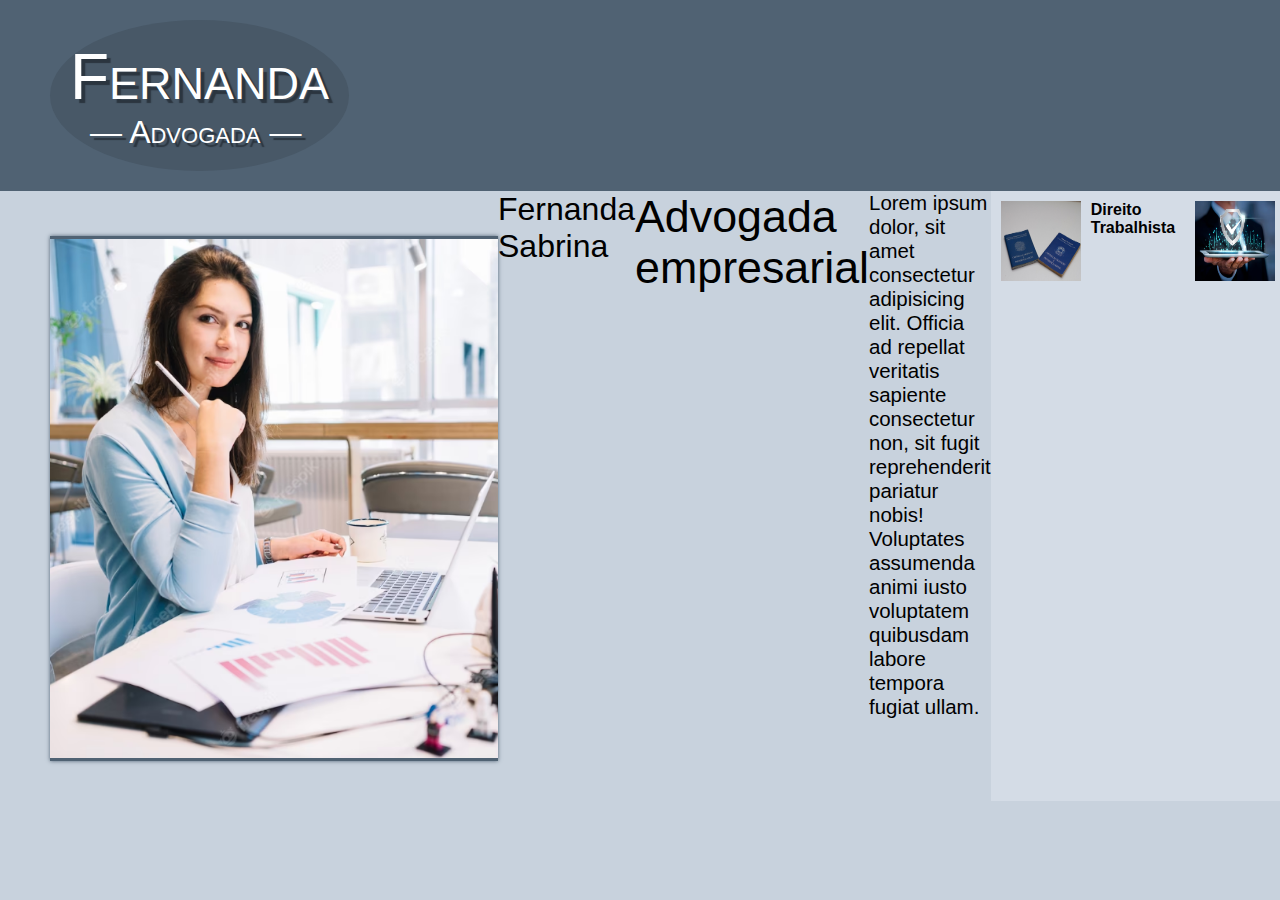
<file: teste-site001/teste.html>
<!DOCTYPE html>
<html lang="pt-br">
<head>
    <meta charset="UTF-8">
    <meta http-equiv="X-UA-Compatible" content="IE=edge">
    <meta name="viewport" content="width=device-width, initial-scale=1.0">
    <title>Site Teste</title>
    <link rel="stylesheet" href="estilo/style.css">
</head>
<body>
    <header>
        <div id="div-nome">
            <p class="p-nome">Fernanda</p>
            <p class="p-profissao">&mdash; Advogada &mdash;</p>
        </div>
    </header>

    <section class="sec-info">

    <picture class="imagem-principal">
        <img  src="imagens/Imagem pessoal.png" alt="minha foto">
    </picture>

        
    
        <p class="sec-p-nome">Fernanda Sabrina</p>
        <p class="sec-p-profissao">Advogada empresarial</p>
        <p class="sec-p-resumo">Lorem ipsum dolor, sit amet consectetur adipisicing elit. Officia ad repellat veritatis sapiente consectetur non, sit fugit reprehenderit pariatur nobis! Voluptates assumenda animi iusto voluptatem quibusdam labore tempora fugiat ullam.</p>


        <div class="pic-resumo">
            <img class="imagem-resumo" src="imagens/direito-trabalhista.jpg" alt="">
            <p>Direito Trabalhista</p>
        </div>


        <div class="pic-resumo">
            <img class="imagem-resumo" src="imagens/direito-digital.png" alt="">
            <p>Direito Digital</p>
        </div>


        <div class="pic-resumo">
            <img class="imagem-resumo" src="imagens/direito-contratual.png" alt="">
            <p>Direito Contratual</p>
        </div>
    </section>
    
</body>
</html>
</file>
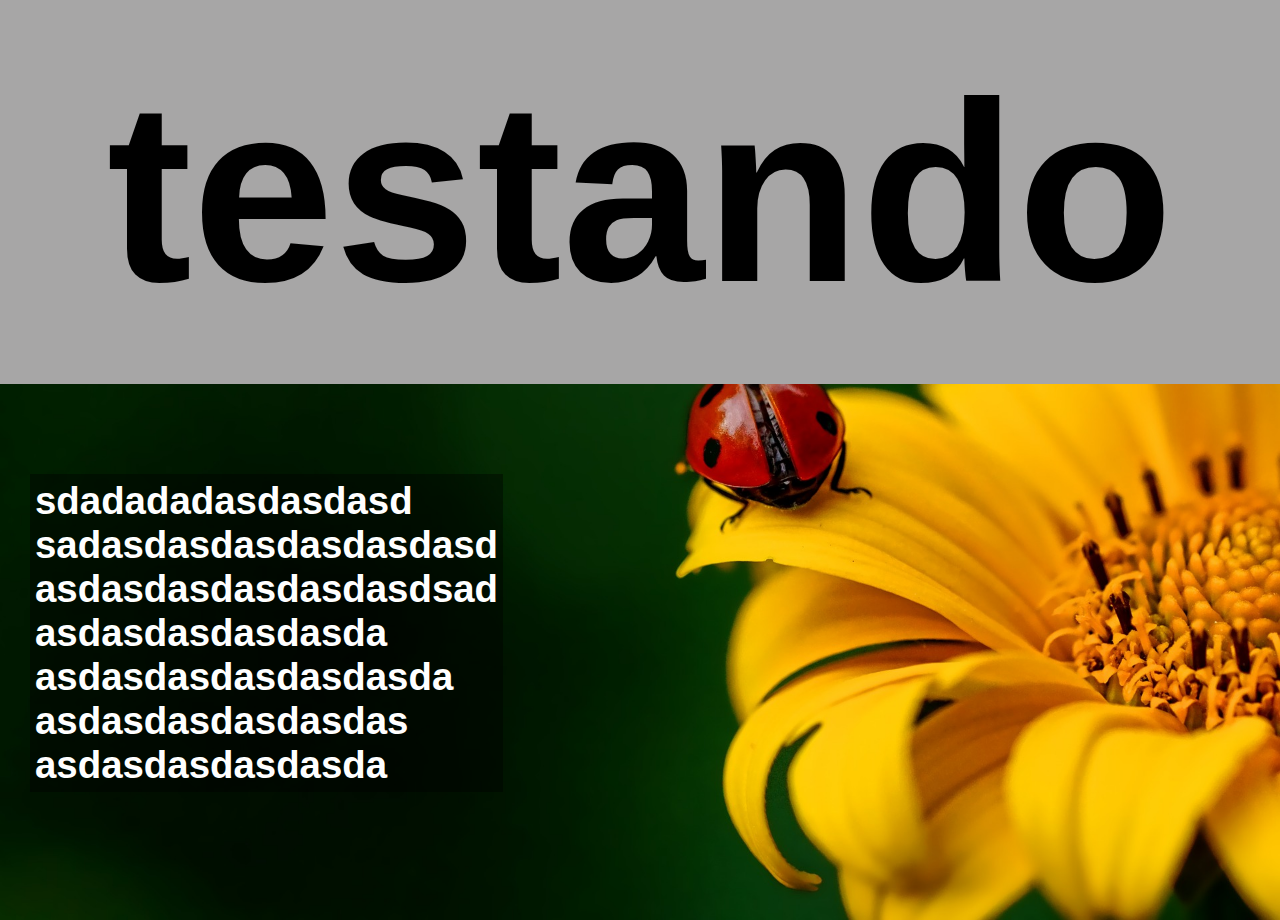
<file: teste003/texte.html>
<!DOCTYPE html>
<html lang="pt-br">
<head>
    <meta charset="UTF-8">
    <meta http-equiv="X-UA-Compatible" content="IE=edge">
    <meta name="viewport" content="width=device-width, initial-scale=1.0">
    <title>teste</title>
    <link rel="stylesheet" href="style.css">
</head>
<body>
    <header>
        <h1>testando</h1>
    </header>
    <section class="fundo">
        <section class="frente">
        <p>sdadadadasdasdasd <br>
            sadasdasdasdasdasdasd <br>
            asdasdasdasdasdasdsad <br>
            asdasdasdasdasda <br>
            asdasdasdasdasdasda <br>
            asdasdasdasdasdas <br>
            asdasdasdasdasda <br>
        </p>
        </section>
    </section>


    
</body>
</html>
</file>
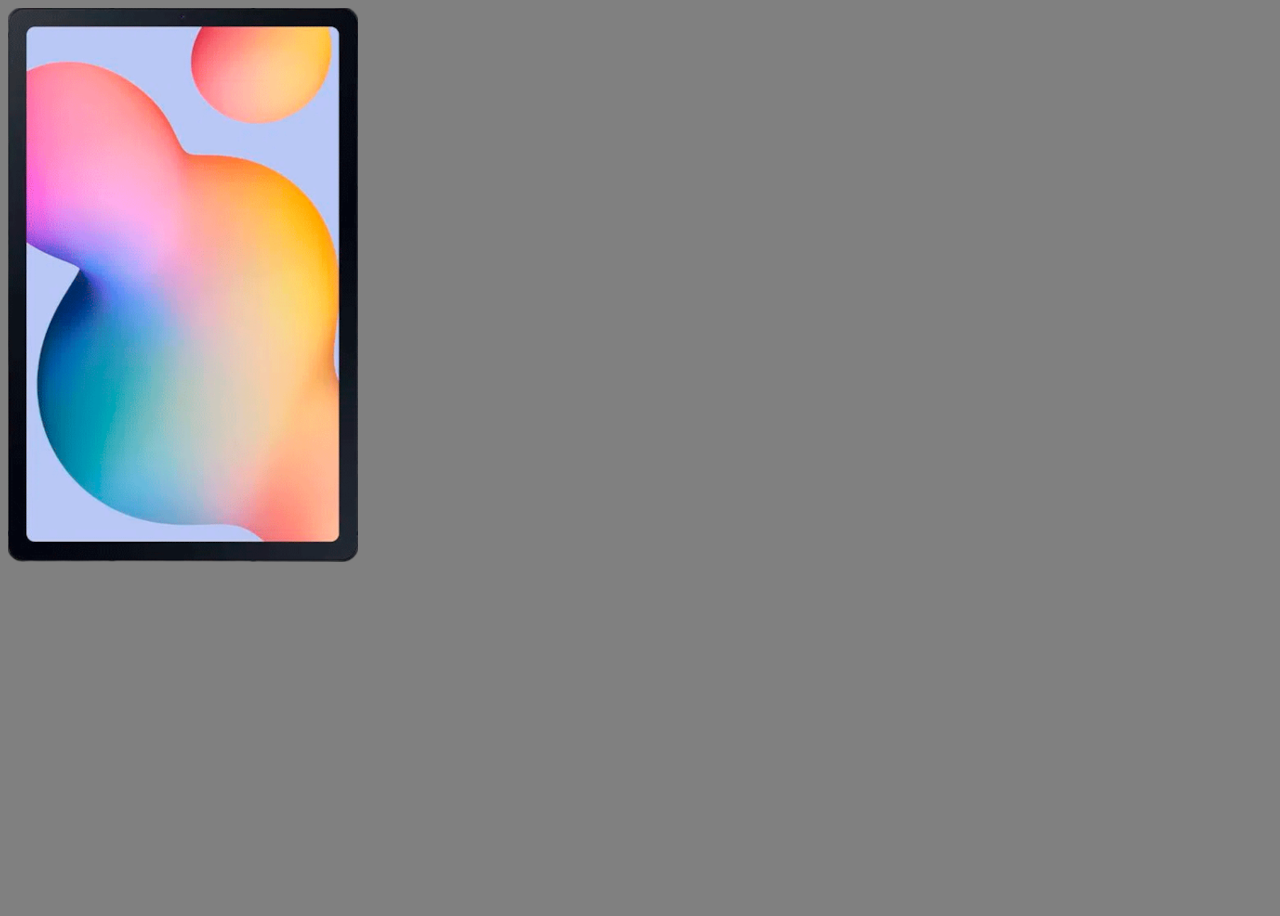
<file: teste004/teste-de-tela.html>
<!DOCTYPE html>
<html lang="pt-br">
<head>
    <meta charset="UTF-8">
    <meta http-equiv="X-UA-Compatible" content="IE=edge">
    <meta name="viewport" content="width=device-width, initial-scale=1.0">
    <title>teste de tela</title>
    <style>
        body {
            width: 100vw;
            height: 100vh;
            background-color: gray;
        }
        img {
            margin: auto;
        }
    
      
    
    </style>
</head>
<body>
    <img src="imagens/frame-tablet.png" alt="">
</body>
</html>
</file>
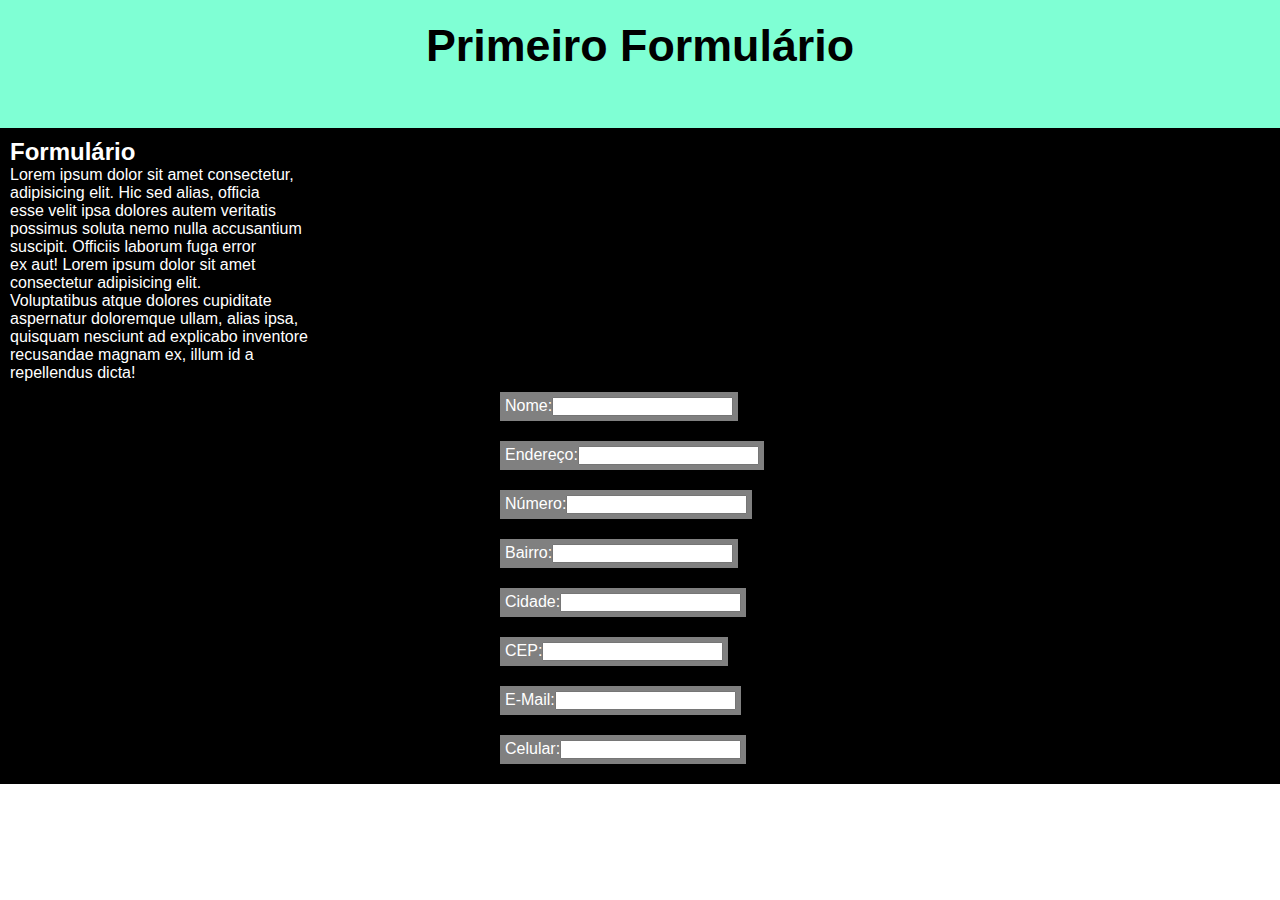
<file: teste005/form01.html>
<!DOCTYPE html>
<html lang="pt-br">
<head>
    <meta charset="UTF-8">
    <meta http-equiv="X-UA-Compatible" content="IE=edge">
    <meta name="viewport" content="width=device-width, initial-scale=1.0">
    <title>form 01</title>
    <style>
        * {
            margin: 0px;
            padding: 0px;
            font-family: Arial, Helvetica, sans-serif;
        }
        header {
            background-color: aquamarine;
            height: 10vw;
            text-align: center;
        
        }
        header h1 {
            padding-top: 20px;
            font-size: 3.5vw;
        }
        .sec-form {
            margin: auto;
            width: 300px;
        }
        .sec-form p {
            background-color: gray;
            margin: 10px;
            padding: 5px;
        }
        .fundo-form {
            
            background-color: black;
            padding: 10px;
            color: white;
            text-align: left;
        }
        .fundo-form h2, p, pre {
            display: inline-flex;
            text-align: justify;
        }
    </style>
</head>
<body>
    <header>
        <h1>Primeiro Formulário</h1>
    </header>

    <section class="fundo-form">
            <h2>Formulário</h2><br>
            <p>Lorem ipsum dolor sit amet consectetur,<br>
adipisicing elit. Hic sed alias, officia <br>
esse velit ipsa dolores autem veritatis <br>
possimus soluta nemo nulla accusantium <br>
suscipit. Officiis laborum fuga error <br>
ex aut! Lorem ipsum dolor sit amet  <br>
consectetur adipisicing elit.  <br>
Voluptatibus atque dolores cupiditate <br>
aspernatur doloremque ullam, alias ipsa, <br>
quisquam nesciunt ad explicabo inventore <br>
recusandae magnam ex, illum id a  <br>
repellendus dicta!</p>
        <section class="sec-form">
            <form action="" autocomplete="off" method="post"></form>
            <p>Nome: <input type="text" name="" id=""></p>
            <p>Endereço: <input type="text" name="" id="" ></p>
            <p>Número: <input type="number" name="" id=""></p>
            <p>Bairro:  <input type="text" name="" id=""></p>
            <p>Cidade: <input type="text" name="" id=""></p>
            <p>CEP: <input type="number" name="" id=""></p>
            <p>E-Mail: <input type="email" name="" id=""> </p>
            <p>Celular: <input type="number" name="" id=""></p>
        </section>
    </section>
    
</body>
</html>
</file>
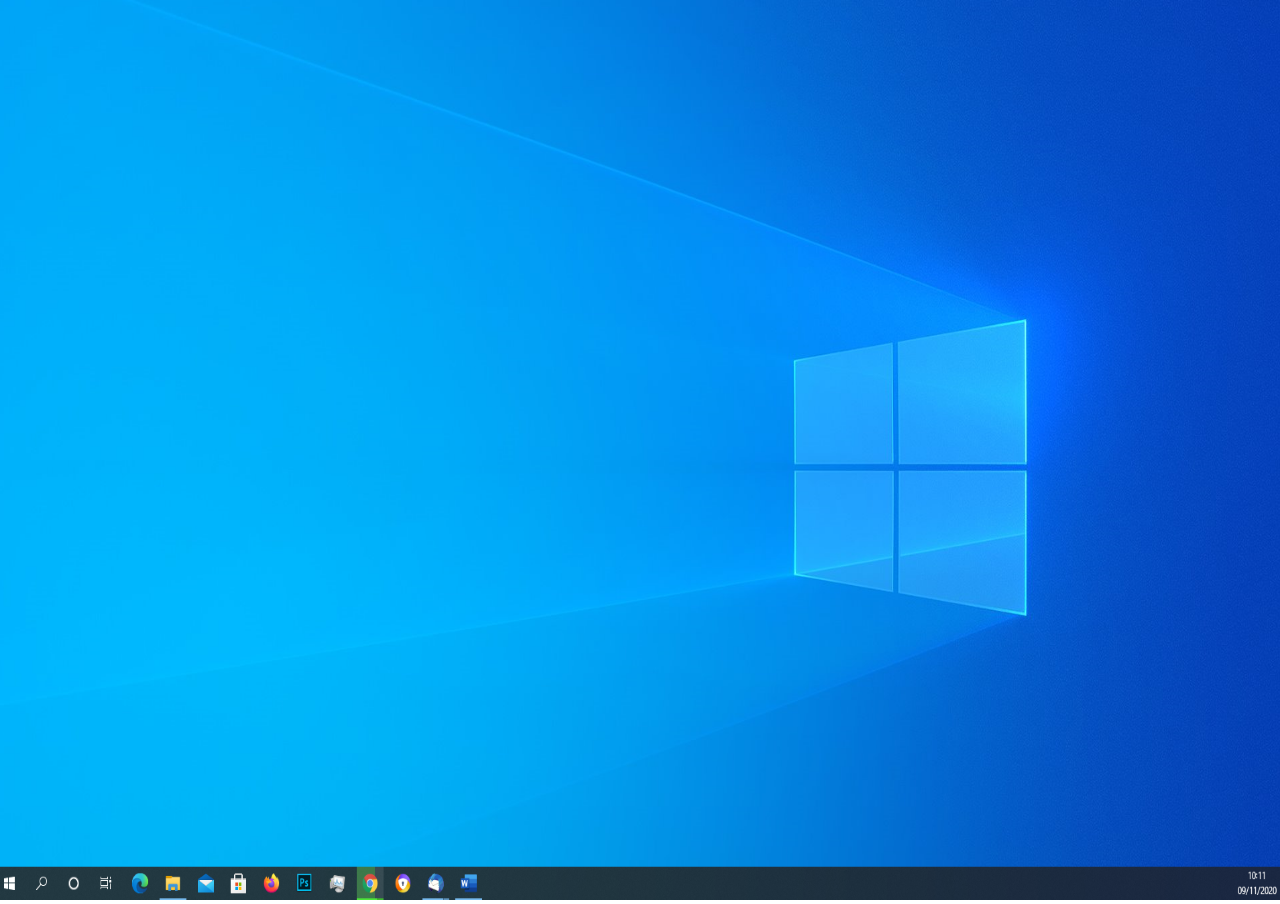
<file: teste004/paginas-telas/home.html>
<!DOCTYPE html>
<html lang="pt-br">
<head>
    <meta charset="UTF-8">
    <meta http-equiv="X-UA-Compatible" content="IE=edge">
    <meta name="viewport" content="width=device-width, initial-scale=1.0">
    <title>home</title>
    <link rel="stylesheet" href="estilos-tela/style.css">
    <style>
        ::-webkit-scrollbar {
            width: 0px;
            height: 0px;
        }
        
        * {
            margin: 0px;
            padding: 0px;
        }

        html, body {
            width: 100vw;
            height: 100vh;
        }

        img {
            width: 100vw;
            height: 100vh;
        }
    </style>
</head>
<body>
    <img src="home-notebook.png" alt="">

</html>
</file>
<file: teste001/style.css>
@charset "UTF-8";

:root {

    --cor01: rgb(2, 0, 135);
    --cor02: rgb(53, 61, 153);
    --cor03: rgb(199, 156, 16);
    --cor04: rgb(204, 182, 111);
    --cor05: rgb(198, 201, 200);

    --font01: 'Fredericka the Great', cursive;

}
*{
    margin: 0px;
}

header {
    height: 300px;
    width: 100%;
    position: relative;
    background-color: var(--cor02);

}
header > img {
    height: 200px;
    width: 100%;

}
header h1 {
    position: absolute;
    left: 18%;
    top: 85%;
    width: 90%;
}
</file>
<file: teste002/estilos/style.css>
@charset "UTF-8";

* {
    margin: 0px;
    padding: 0px;
}

:root {
    
    --cor00: #e9e6c3;
    --cor01: #e9e9e9;
    --cor02: #83e1ad;
    --cor03: #3ddc84;
    --cor04: #2a945a;
    --cor05: #1a5c37;
    --cor06: #063d1e;
    --cor07: #c5ebd6;

    --fonte01: android;
    --fonte02: 'Bruno Ace', cursive;
    --fonte03: Arial, Helvetica, sans-serif;

    /*
    max-width: 1060px;
    min-width: 670px;
    */
}
body {
    background-color: var(--cor00);
}

header {
    height: 200px;
    background-image: linear-gradient(to top, var(--cor06), var(--cor05), var(--cor04));
    font-family: var(--fonte02);
    text-align: center;
    color: var(--cor01);
}
header h1 {
    padding: 30px 10px 20px 10px;
}
header > p {
    padding: 0px 10px;
    font-size: 1.1em;
}

nav {
    background-color: var(--cor06);
    padding-bottom: 2px;
    box-shadow: 0px 3px 3px rgba(0, 0, 0, 0.400);
}
nav a {
    display: inline-block;
    text-decoration: none;
    color: var(--cor02);
    padding: 5px;
    font: normal bolder 1em Arial;
    margin: 20px 0px 0px 10px;

}
nav a:hover {
    background-color: var(--cor02);
    border-radius: 10px;
    font-weight: bolder;
    color: var(--cor05);
}

.image {
    width: 100%;
    margin: auto;
    padding: 10px 0px;
}
.image-p {
    display: block;
    margin: auto;
    padding: 10px 0px;
}

.nav-video {
    position: relative;
    background-color: var(--cor06);
    padding-bottom: 60%;
    box-shadow: none;
}
.video-nav {
    position: absolute;
    top: 5%;
    left: 5%;
    width: 90%;
    height: 90%;
}

main {
    background-color: var(--cor01);
    max-width: 1000px;
    margin: auto;
    margin-bottom: 20px;
    padding: 20px 20px 10px 20px;
    line-height: 1.6em;
    border-bottom-left-radius: 10px;
    border-bottom-right-radius: 10px;
    box-shadow: 2px 2px rgba(0, 0, 0, 0.363);
}
.main-h2-1 {
    color: var(--cor06);
}
.main-h2 {
    background-image: linear-gradient(to right, var(--cor02), var(--cor01));
}
main h2 {
    font-family: var(--fonte01);
    font-weight: lighter;
}
main p {
    font-family: var(--fonte03);
    text-indent: 30px;
    text-align: justify;
    padding: 10px 0px;

}

section {
    margin-top: 30px;
    background-color: var(--cor07);
    padding: 10px;
    border-radius: 10px;

}

section h3 {
    background-color: var(--cor03);
    padding: 5px 10px;
    margin: -10px;
    border-top-left-radius: 10px;
    border-top-right-radius: 10px;
}
section p {
    margin-top: 10px;
}

ul {
    list-style-type: ;
}

footer {
    background-color: var(--cor05);
    color: var(--cor01);
    font-family: var(--fonte03);
    text-align: center;
    padding: 5px 10px 5px 10px;
}
</file>
<file: teste003/estilo/style.css>
@charset "UTF-8";


* {
    padding: 0px;
    margin: 0px;
}

:root {

    --font-titulo: 'Passion One', cursive;
    --font-texto: 'Sriracha', cursive;
    --fonte-final: Verdana, Geneva, Tahoma, sans-serif;
}

header {
    background-color: black;
    text-align: center;
    color: white;
}
header > h1 {
    display: inline-block;
    font: normal bold 10vw var(--font-titulo);
    font-variant: small-caps;
    padding-top: 50px;
}
header p {
    font-family: var(--fonte-final);
    padding-bottom: 50px;
}
header a {
    text-decoration: none;
    color: white;
}
header a:hover {
    text-decoration: underline;
}

section {
    padding: 10vh 0vh;
    font: normal lighter 4vw var(--font-texto);
    line-height: 2em;
    padding-left: 30px;
}

.image {
    background-color: gray;
}
.image p {
    display: inline-block;
    background-color: rgba(0, 0, 0, 0.300);
    color: white;
    padding: 5px;
    text-shadow: 2px 2px 0px black;
}

#img01 {
    background: gray url(../imagens/imagem-flor.jpg) center center no-repeat fixed;
    background-size: cover;
}

#img02 {
    background: gray url(../imagens/imagem-pagina.jpg) right bottom no-repeat fixed;
    background-size: cover;
    
}

footer {
    background-color: black;
    text-align: center;
    padding: 5px;
    color: white;
    
}
</file>
<file: teste004/estilo/style.css>
@charset "UTF-8";

* {
    margin: 0px;
    padding: 0px;
}
html, body {
    width: 100vw;
    height: 100vh;
}
::-webkit-scrollbar {
    width: 0px;
    height: 0px;
}

body {
    position: relative;
    background: rgb(94, 92, 92) url(../imagens/fundo-madeira.jpg) no-repeat top center;
    background-size: cover;
}

#telefone {
    position: absolute;

    top: 60%;
    left: 50%;
    transform: translate(-50%, -50%);
}

iframe {
    position: absolute;
    width: 407px;
    height: 243.5px;

    top: 39.7%;
    left: 49.6%;
    transform: translate(-50%, -50%);
}

    /*

    iframe tela notebook

    position: absolute;
    width: 407px;
    height: 239.5px;

    top: 39.2%;
    left: 49.6%;
    transform: translate(-50%, -50%);

---------------------------------------------

    iframe tela tablet

    position: absolute;
    width: 317px;
    height: 521px;
    top: 49.6%;
    left: 49.8%;
    transform: translate(-50%, -50%);


    */
</file>
<file: teste-site001/estilo/style.css>
@charset "UTF-8";

:root {
    --cor00: #c8d2dd;
    --cor01: #8b9eb1;
    --cor02: #7D99B3;
    --cor03: #506273;
    --cor04: #485867;
    --cor05: #36414D;
    --cor06: #2b353f;
}

* {
    margin: 0px;
    padding: 0px;
    font-family: Arial, Helvetica, sans-serif;
}
header {
    margin: -20px -20px 0px -20px;
    padding: 20px 20px 20px 50px;
    background-color: var(--cor03);
    font-variant: small-caps;
    color: #ffffff;
}
header p {
    text-shadow: 4px 4px 1px var(--cor06);
}
header a {
    display: inline-block;
}
.p-nome {
    font-size: 5vw;
}
.p-profissao {
    font-size: 2.5vw;
    padding-left: 20px;
}

#div-nome {
    display: inline-block;
    padding: 20px;
    background-color: var(--cor04);
    border-radius: 59%;
}

body {
    padding: 20px;
    background-color: var(--cor00);
}

.imagem-principal {
    display: flex;
}
.imagem-principal img {
    display: inline;
    width: 35vw;
    border-top: 3px solid var(--cor03);
    border-bottom: 3px solid var(--cor03);
    box-shadow: 0px 0px 4px var(--cor03);
    margin: 5vh 0px;
    margin-left: 30px;
}
.sec-info {
    display: flex;
}

.pic-resumo {
    display: flex;
}
.imagem-resumo {
    width: 80px;
    height: 80px;
}
.sec-p-nome {
    display: block;
    font-size: 2.5vw;
}
.sec-p-profissao {
    font-size: 3.5vw;
}
.sec-p-resumo {
    font-size: 1.6vw;
}

.pic-resumo {
    background-color: #d4dce6;
    padding: 10px;
    margin-bottom: 5px;
}
.pic-resumo p {
    padding-left: 10px;
    font-weight: bold;
}
</file>
<file: teste003/style.css>
@charset "UTF-8";

* {
    margin: 0px;
    padding: 0px;
}

body {
    background-color: rgb(167, 166, 166);

}

header{
    font: normal normal 10vw arial;
}
header h1 {
    text-align: center;
    padding: 5vh 0px;
}

.fundo {
    background: gray url(../teste003/imagens/imagem-flor.jpg) 100% 100% no-repeat;
    background-size: cover;
}
.frente {
    display: inline-block;
    font: normal bold 3vw arial;
    color: white;
    padding: 10vh 0vh 10vw 30px;

}
.frente p {
    background-color: rgba(0, 0, 0, 0.400);
    padding: 5px;
}
</file>
<file: teste004/paginas-telas/estilos-tela/style.css>
@charset "UTF-8";

*,
*:after,
*:before {
  margin: 0;
  padding: 0;
  box-sizing: border-box;
  text-decoration: none;
  font-family: 'Segoe UI', Tahoma, Geneva, Verdana, sans-serif;
}
body {
  font-size: 100%;
  list-style-type: none;
}
</file>
